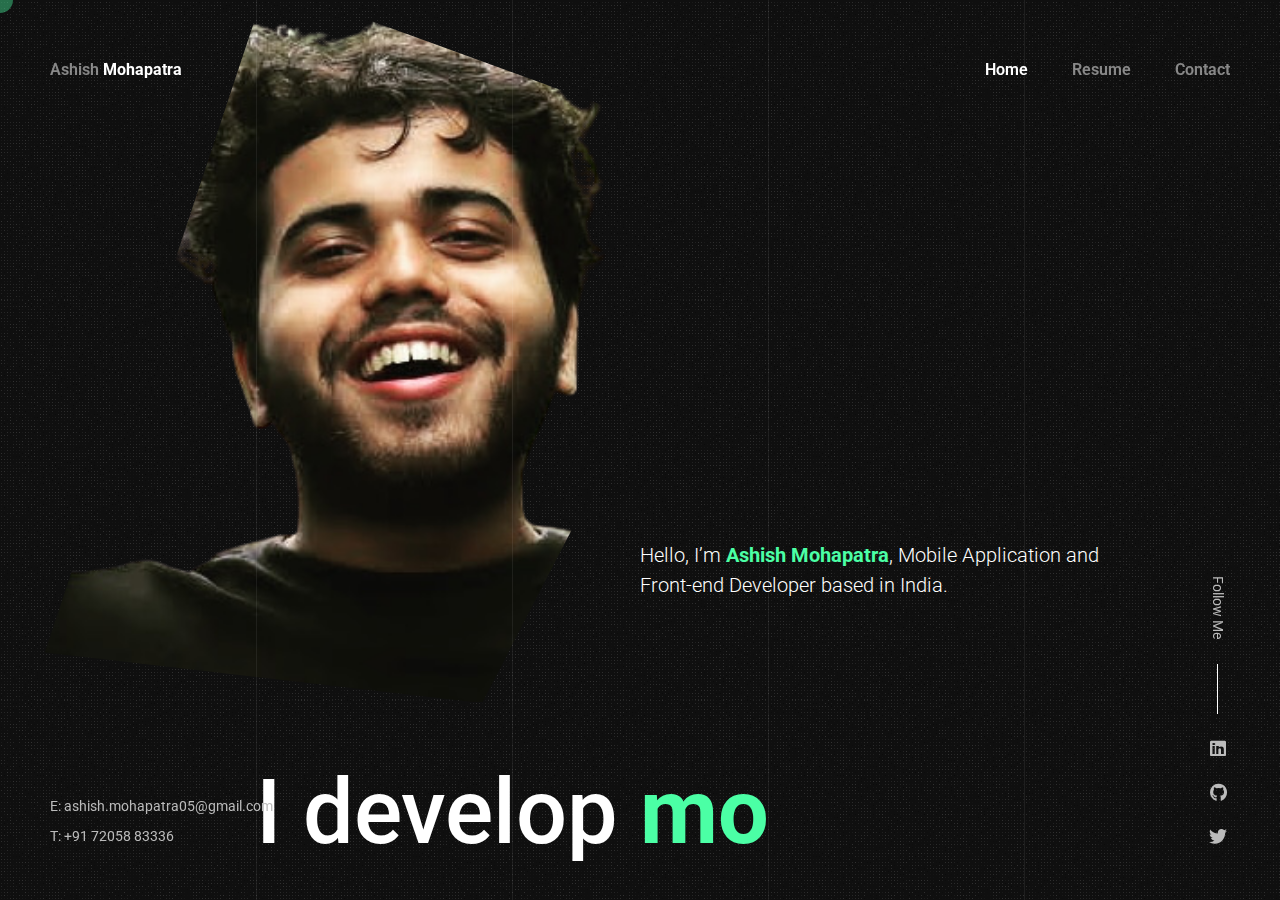
<file: index.html>
<!doctype html>
<html xmlns="http://www.w3.org/1999/xhtml" xmlns:fb="http://ogp.me/ns/fb#" lang="en-US">

<head>

  <!-- Meta -->
  <meta charset="UTF-8">
  <meta name="viewport" content="width=device-width, initial-scale=1, maximum-scale=1" />
  <meta name="description"
    content="Perfection-obsessed Software Developer, currently living in Bhubaneswar, India. My interests range from technology to design. I am also interested in music, entrepreneurship, and travel. Loves open-sourcing cool projects on Github and helping the flutter community regularly on StackOverflow and Youtube. Currently Flutter, Dart, and React enthusiast." />
  <meta name="keywords"
    content="ashish, mobile developer, dailymoo, daily moo, milky moo, milkymoo, milk delivery, dairy" />
  <meta name="author" content="ashish" />
  <meta property="og:image" content="https://ashish.work/images/pic.png" />
  <meta property="og:title" content="Ashish Mohapatra | Developer" />
  <meta property="og:description"
    content="Perfection-obsessed Software Developer, currently living in Bhubaneswar, India. My interests range from technology to design. I am also interested in music, entrepreneurship, and travel. Loves open-sourcing cool projects on Github and helping the flutter community regularly on StackOverflow and Youtube. Currently Flutter, Dart, and React enthusiast." />

  <!-- Title -->
  <title>Ashish Mohapatra</title>

  <!-- Fonts -->
  <link
    href="https://fonts.googleapis.com/css?family=Roboto:100,100i,300,300i,400,400i,500,500i,700,700i,900,900i&display=swap&subset=cyrillic"
    rel="stylesheet" />

  <!-- Styles -->
  <link rel="stylesheet" href="css/basic.css" />
  <link rel="stylesheet" href="css/layout.css" />
  <link rel="stylesheet" href="css/magnific-popup.css" />
  <link rel="stylesheet" href="css/animate.css" />
  <link rel="stylesheet" href="css/jarallax.css" />
  <link rel="stylesheet" href="css/swiper.css" />
  <link rel="stylesheet" href="css/fontawesome.css" />
  <link rel="stylesheet" href="css/brands.css" />
  <link rel="stylesheet" href="css/solid.css" />

  <!-- Theme Colors
	<link rel="stylesheet" href="css/theme-colors/blue.css" />
	<link rel="stylesheet" href="css/theme-colors/green.css" />
	<link rel="stylesheet" href="css/theme-colors/orange.css" />
	<link rel="stylesheet" href="css/theme-colors/brown.css" />
	<link rel="stylesheet" href="css/theme-colors/purple.css" />
	<link rel="stylesheet" href="css/theme-colors/red.css" />
	<link rel="stylesheet" href="css/theme-colors/beige.css" />
	<link rel="stylesheet" href="css/theme-colors/green_light.css" />
	<link rel="stylesheet" href="css/theme-colors/yellow.css" />
	<link rel="stylesheet" href="css/theme-colors/yellow_light.css" />
	-->

  <!--[if lt IE 9]>
      <script src="http://css3-mediaqueries-js.googlecode.com/svn/trunk/css3-mediaqueries.js"></script>
      <script src="http://html5shim.googlecode.com/svn/trunk/html5.js"></script>
    <![endif]-->

  <link rel="shortcut icon" href="images/favicons/favicon.ico" />
</head>

<body class="home">
  <!-- Preloader -->
  <div class="preloader">
    <div class="centrize full-width">
      <div class="vertical-center">
        <div class="spinner">
          <div class="double-bounce1"></div>
          <div class="double-bounce2"></div>
        </div>
      </div>
    </div>
  </div>

  <!-- Container -->
  <div class="container">
    <!-- Cursor -->
    <div class="cursor-follower"></div>

    <!-- Header -->
    <header class="header">
      <div class="head-top">
        <!-- menu button -->
        <a href="#" class="menu-btn"><span></span></a>

        <!-- logo -->
        <div class="logo hover-masks-logo">
          <a href="files/resume.pdf" target="_blank">
            <span class="mask-lnk">Ashish <strong>Mohapatra</strong></span>
            <span class="mask-lnk mask-lnk-hover">Download <strong>CV</strong></span>
          </a>
        </div>

        <!-- top menu -->
        <div class="top-menu hover-masks">
          <div class="top-menu-nav">
            <div class="menu-topmenu-container">
              <ul class="menu">
                <li class="menu-item current-menu-item">
                  <a href="index.html">Home</a>
                </li>
                <li class="menu-item">
                  <a href="files/resume.pdf" target="_blank">Resume</a>
                </li>
                <!-- <li class="menu-item">
                    <a href="works.html">Works</a>
                  </li> -->
                <li class="menu-item">
                  <a href="contacts.html">Contact</a>
                </li>
              </ul>
            </div>
          </div>
        </div>
      </div>
    </header>

    <!-- Wrapper -->
    <div class="wrapper">
      <!-- Section Started -->
      <div class="section started personal" id="section-started">
        <!-- background -->
        <div class="video-bg">
          <div class="video-bg-mask"></div>
          <div class="video-bg-texture" id="grained_container"></div>
        </div>

        <!-- started content -->
        <div class="centrize full-width">
          <div class="vertical-center">
            <div class="started-content">
              <div class="logo" style="background-image: url(images/pic.png)"></div>
              <h1 class="h-title">
                Hello, I’m <strong>Ashish Mohapatra</strong>, Mobile Application and
                <br />
                Front-end Developer based in India.
              </h1>
              <div class="h-subtitle typing-subtitle">
                <p>I develop <strong>mobile apps</strong></p>
                <p>I code cool <strong>websites</strong></p>

                <p>I love <strong>flutter</strong></p>
              </div>
              <span class="typed-subtitle"></span>
            </div>
          </div>
        </div>
      </div>
    </div>

    <!-- Footer -->
    <footer class="footer">
      <div class="copy">
        <p>E: ashish.mohapatra05@gmail.com</p>
        <p>T: +91 72058 83336</p>
      </div>
      <div class="soc-box">
        <div class="follow-label">Follow Me</div>
        <div class="soc">
          <a target="_blank" href="https://www.linkedin.com/in/ashish-mohapatra-82685961/">
            <span class="icon fab fa-linkedin"></span>
          </a>
          <a target="_blank" href="https://github.com/amgugu111">
            <span class="icon fab fa-github"></span>
          </a>
          <a target="_blank" href="https://twitter.com/amgugu111">
            <span class="icon fab fa-twitter"></span>
          </a>
        </div>
      </div>
      <div class="clear"></div>
    </footer>

    <!-- Lines -->
    <div class="lines">
      <div class="line-col"></div>
      <div class="line-col"></div>
      <div class="line-col"></div>
      <div class="line-col"></div>
      <div class="line-col"></div>
    </div>
  </div>

  <!-- Scripts -->
  <script src="js/jquery.min.js"></script>
  <script src="js/jquery.validate.js"></script>
  <script src="js/magnific-popup.js"></script>
  <script src="js/simpleParallax.js"></script>
  <script src="js/typed.js"></script>
  <script src="js/jarallax.js"></script>
  <script src="js/jarallax-video.js"></script>
  <script src="js/jarallax-element.js"></script>
  <script src="js/imagesloaded.pkgd.js"></script>
  <script src="js/isotope.pkgd.js"></script>
  <script src="js/swiper.js"></script>
  <script src="js/grained.js"></script>
  <script src="js/scripts.js"></script>
</body>

</html>
</file>
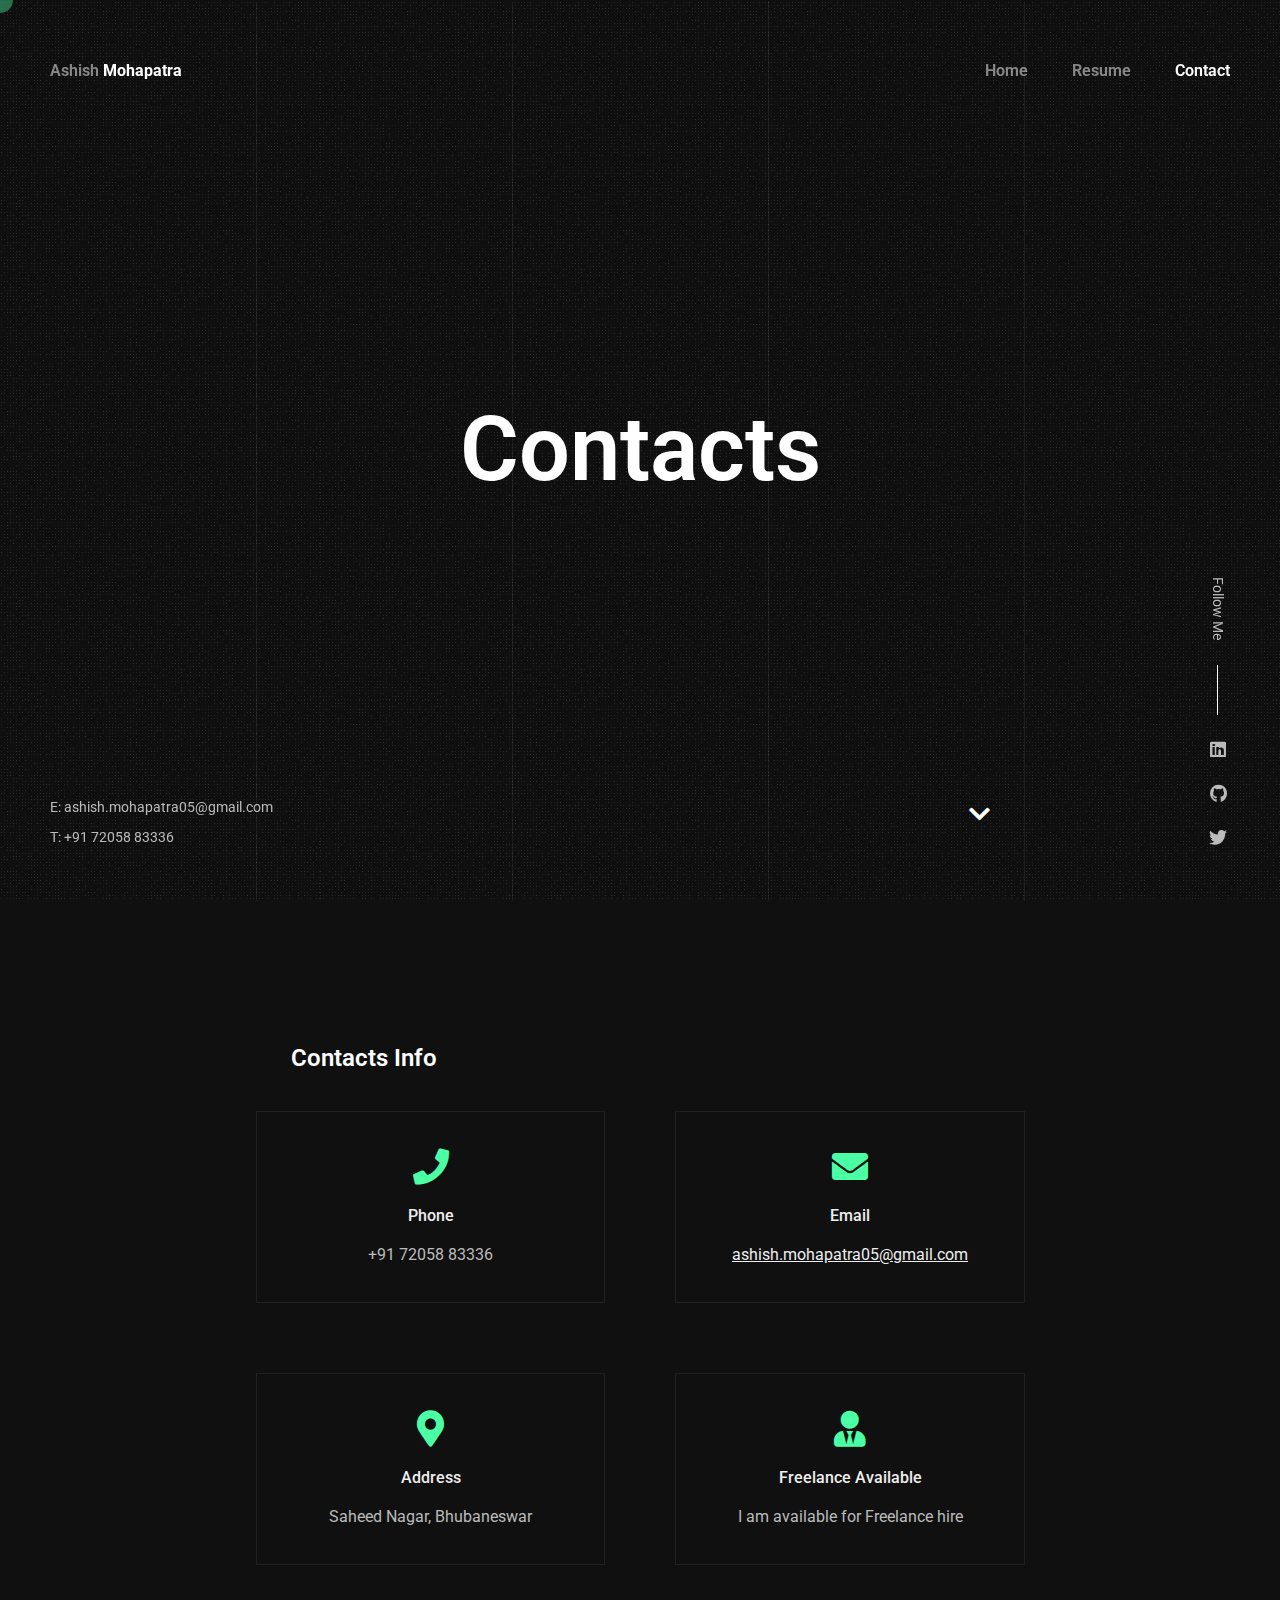
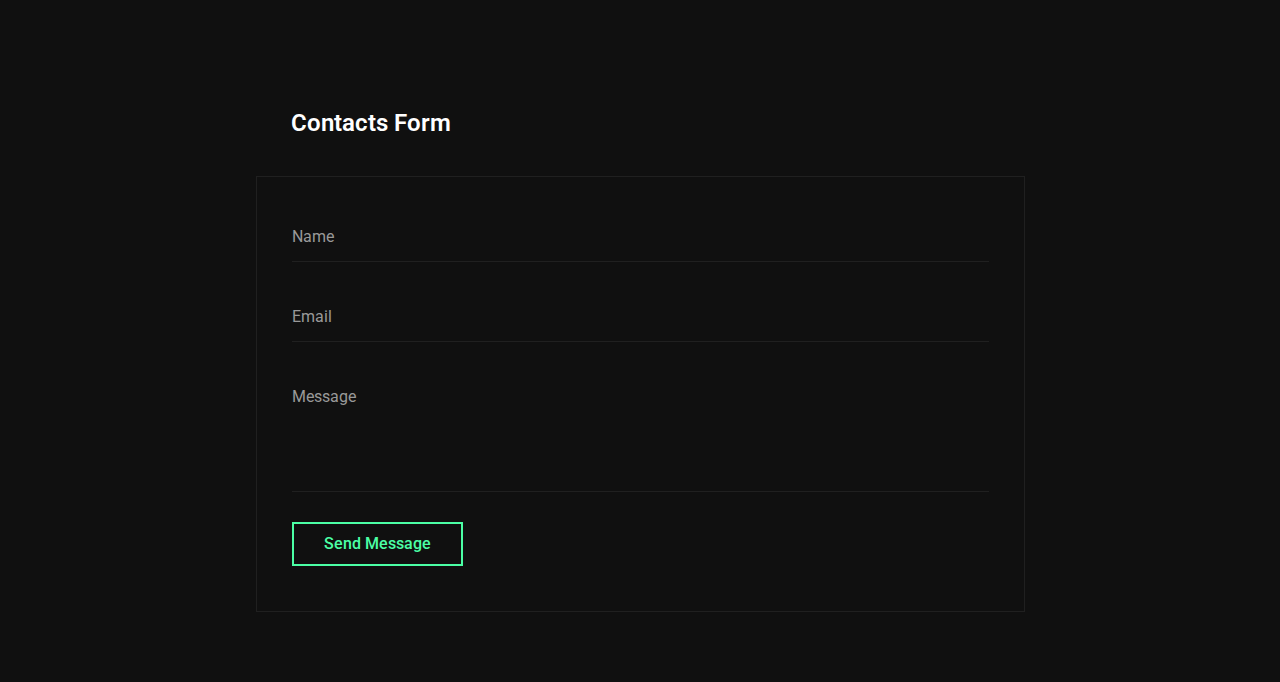
<file: contacts.html>
<!doctype html>
<html xmlns="http://www.w3.org/1999/xhtml" xmlns:fb="http://ogp.me/ns/fb#" lang="en-US">

<head>

	<!-- Meta -->
	<meta charset="UTF-8">
	<meta name="viewport" content="width=device-width, initial-scale=1, maximum-scale=1" />
	<meta name="description"
		content="Perfection-obsessed Software Developer, currently living in Bhubaneswar, India. My interests range from technology to design. I am also interested in music, entrepreneurship, and travel. Loves open-sourcing cool projects on Github and helping the flutter community regularly on StackOverflow and Youtube. Currently Flutter, Dart, and React enthusiast." />
	<meta name="keywords"
		content="ashish, mobile developer, dailymoo, daily moo, milky moo, milkymoo, milk delivery, dairy" />
	<meta name="author" content="ashish" />
	<meta property="og:image" content="https://ashish.work/images/pic.png" />
	<meta property="og:title" content="Ashish Mohapatra | Contact" />
	<meta property="og:description"
		content="Perfection-obsessed Software Developer, currently living in Bhubaneswar, India. My interests range from technology to design. I am also interested in music, entrepreneurship, and travel. Loves open-sourcing cool projects on Github and helping the flutter community regularly on StackOverflow and Youtube. Currently Flutter, Dart, and React enthusiast." />

	<!-- Title -->
	<title>Ashish Mohapatra</title>

	<!-- Fonts -->
	<link
		href="https://fonts.googleapis.com/css?family=Roboto:100,100i,300,300i,400,400i,500,500i,700,700i,900,900i&display=swap&subset=cyrillic"
		rel="stylesheet">

	<!-- Styles -->
	<link rel="stylesheet" href="css/basic.css" />
	<link rel="stylesheet" href="css/layout.css" />
	<link rel="stylesheet" href="css/magnific-popup.css" />
	<link rel="stylesheet" href="css/animate.css" />
	<link rel="stylesheet" href="css/jarallax.css" />
	<link rel="stylesheet" href="css/swiper.css" />
	<link rel="stylesheet" href="css/fontawesome.css" />
	<link rel="stylesheet" href="css/brands.css" />
	<link rel="stylesheet" href="css/solid.css" />

	<!-- Theme Colors
	<link rel="stylesheet" href="css/theme-colors/blue.css" />
	<link rel="stylesheet" href="css/theme-colors/green.css" />
	<link rel="stylesheet" href="css/theme-colors/orange.css" />
	<link rel="stylesheet" href="css/theme-colors/brown.css" />
	<link rel="stylesheet" href="css/theme-colors/purple.css" />
	<link rel="stylesheet" href="css/theme-colors/red.css" />
	<link rel="stylesheet" href="css/theme-colors/beige.css" />
	<link rel="stylesheet" href="css/theme-colors/green_light.css" />
	<link rel="stylesheet" href="css/theme-colors/yellow.css" />
	<link rel="stylesheet" href="css/theme-colors/yellow_light.css" />
	-->

	<!--[if lt IE 9]>
	<script src="http://css3-mediaqueries-js.googlecode.com/svn/trunk/css3-mediaqueries.js"></script>
	<script src="http://html5shim.googlecode.com/svn/trunk/html5.js"></script>
	<![endif]-->

	<link rel="shortcut icon" href="images/favicons/favicon.ico">

</head>

<body>

	<!-- Preloader -->
	<div class="preloader">
		<div class="centrize full-width">
			<div class="vertical-center">
				<div class="spinner">
					<div class="double-bounce1"></div>
					<div class="double-bounce2"></div>
				</div>
			</div>
		</div>
	</div>

	<!-- Container -->
	<div class="container">

		<!-- Cursor -->
		<div class="cursor-follower"></div>

		<!-- Header -->
		<header class="header">
			<div class="head-top">

				<!-- menu button -->
				<a href="#" class="menu-btn"><span></span></a>

				<!-- logo -->
				<div class="logo hover-masks-logo">
					<a href="files/resume.pdf" target="_blank">
						<span class="mask-lnk">Ashish <strong>Mohapatra</strong></span>
						<span class="mask-lnk mask-lnk-hover">Download <strong>CV</strong></span>
					</a>
				</div>

				<!-- top menu -->
				<div class="top-menu hover-masks">
					<div class="top-menu-nav">
						<div class="menu-topmenu-container">
							<ul class="menu">
								<li class="menu-item ">
									<a href="index.html">Home</a>
								</li>
								<li class="menu-item">
									<a href="files/resume.pdf" target="_blank">Resume</a>
								</li>
								<!-- <li class="menu-item">
									<a href="works.html">Works</a>
								</li> -->
								<li class="menu-item current-menu-item">
									<a href="contacts.html">Contact</a>
								</li>
							</ul>
						</div>
					</div>
				</div>

			</div>
		</header>

		<!-- Wrapper -->
		<div class="wrapper">

			<!-- Section Started -->
			<div class="section started section-title" id="section-started">

				<!-- background -->
				<div class="video-bg">
					<div class="video-bg-mask"></div>
					<div class="video-bg-texture" id="grained_container"></div>
				</div>

				<!-- started content -->
				<div class="centrize full-width">
					<div class="vertical-center">
						<div class="started-content">
							<h1 class="h-title">Contacts</h1>
							<div class="h-subtitles">
								<div class="h-subtitle typing-bread">
									<p class="breadcrumbs">
										<a href="index.html">Home</a> / Contacts
									</p>
								</div>
								<span class="typed-bread"></span>
							</div>
						</div>
					</div>
				</div>

				<!-- mosue button -->
				<a href="#" class="mouse_btn" style="display: none;"><span class="icon fas fa-chevron-down"></span></a>

			</div>

			<!-- Section Contacts Info -->
			<div class="section contacts" id="section-contacts-info">
				<div class="content">

					<!-- title -->
					<div class="title">
						<div class="title_inner">Contacts Info</div>
					</div>

					<!-- contacts items -->
					<div class="service-items">

						<div class="service-col">
							<div class="service-item content-box">
								<div class="icon"><span class="fas fa-phone"></span></div>
								<div class="name">Phone</div>
								<div class="text">+91 72058 83336</div>
							</div>
						</div>

						<div class="service-col">
							<div class="service-item content-box">
								<div class="icon"><span class="fas fa-envelope"></span></div>
								<div class="name">Email</div>
								<div class="text"><a
										href="mailto:ashish.mohapatra05@gmail.com">ashish.mohapatra05@gmail.com</a>
								</div>
							</div>
						</div>

						<div class="service-col">
							<div class="service-item content-box">
								<div class="icon"><span class="fas fa-map-marker-alt"></span></div>
								<div class="name">Address</div>
								<div class="text">Saheed Nagar, Bhubaneswar</div>
							</div>
						</div>

						<div class="service-col">
							<div class="service-item content-box">
								<div class="icon"><span class="fas fa-user-tie"></span></div>
								<div class="name">Freelance Available</div>
								<div class="text">I am available for Freelance hire</div>
							</div>
						</div>

					</div>

					<div class="clear"></div>
				</div>
			</div>

			<!-- Section Contacts Form -->
			<div class="section contacts" id="section-contacts">
				<div class="content">

					<!-- title -->
					<div class="title">
						<div class="title_inner">Contacts Form</div>
					</div>

					<!-- form -->
					<div class="contact_form content-box">
						<form id="cform" method="post">
							<div class="group-val">
								<input type="text" name="name" placeholder="Name" />
							</div>
							<div class="group-val">
								<input type="email" name="email" placeholder="Email" />
							</div>
							<div class="group-val ct-gr">
								<textarea name="message" placeholder="Message"></textarea>
							</div>
							<div class="group-bts">
								<button type="submit" class="btn hover-animated">
									<span class="circle"></span>
									<span class="lnk">Send Message</span>
								</button>
							</div>
						</form>
						<div class="alert-success">
							<p>Thanks, your message is sent successfully.</p>
						</div>
					</div>

				</div>
				<div class="clear"></div>
			</div>

		</div>

		<!-- Footer -->
		<footer class="footer">
			<div class="copy">
				<p>E: ashish.mohapatra05@gmail.com</p>
				<p>T: +91 72058 83336</p>
			</div>
			<div class="soc-box">
				<div class="follow-label">Follow Me</div>
				<div class="soc">
					<a target="_blank" href="https://www.linkedin.com/in/ashish-mohapatra-82685961/">
						<span class="icon fab fa-linkedin"></span>
					</a>
					<a target="_blank" href="https://github.com/amgugu111">
						<span class="icon fab fa-github"></span>
					</a>
					<a target="_blank" href="https://twitter.com/amgugu111">
						<span class="icon fab fa-twitter"></span>
					</a>
				</div>
			</div>
			<div class="clear"></div>
		</footer>

		<!-- Lines -->
		<div class="lines">
			<div class="line-col"></div>
			<div class="line-col"></div>
			<div class="line-col"></div>
			<div class="line-col"></div>
			<div class="line-col"></div>
		</div>

	</div>

	<!-- Scripts -->
	<script src="js/jquery.min.js"></script>
	<script src="js/jquery.validate.js"></script>
	<script src="js/magnific-popup.js"></script>
	<script src="js/simpleParallax.js"></script>
	<script src="js/typed.js"></script>
	<script src="js/jarallax.js"></script>
	<script src="js/jarallax-video.js"></script>
	<script src="js/jarallax-element.js"></script>
	<script src="js/imagesloaded.pkgd.js"></script>
	<script src="js/isotope.pkgd.js"></script>
	<script src="js/swiper.js"></script>
	<script src="js/grained.js"></script>
	<script src="js/scripts.js"></script>

</body>

</html>
</file>
<file: css/basic.css>
/**
*	Cvio - Resume/CV Template (HTML)
*	Version: 1.1
*	Author: beshleyua
*	Author URL: http://themeforest.net/user/beshleyua
*	Copyright © Cvio by beshleyua. All Rights Reserved.
**/

/* TABLE OF CONTENTS
	- Basic
	- Preloader
	- Container
	- Columns
	- Typography
	- Links
	- Buttons
	- Forms
	- Lists
	- Code
	- Tables
	- Alignment
	- Text Formating
	- Blockquote
	- Animations
*/

/* - Basic */
html {
	margin-right: 0 !important;
}

body {
	margin: 0;
	padding: 0;
	border: none;
	font-family: "Roboto";
	font-size: 16px;
	line-height: 1.5;
	color: #bbb;
	background: #101010;
	letter-spacing: 0;
	font-weight: 400;
	-webkit-font-smoothing: antialiased;
	-moz-osx-font-smoothing: grayscale;
	text-rendering: optimizeLegibility;
}

body.scroll_hidden {
	overflow: hidden;
	height: 100vh;
}

* {
	box-sizing: border-box;
	-webkit-box-sizing: border-box;
}

.clear {
	clear: both;
}

.cursor-follower {
	margin: -13px 0 0 -13px;
	position: absolute;
	background: #4bffa5;
	width: 26px;
	height: 26px;
	-webkit-transition: transform 1s cubic-bezier(0.02, 1.2, 0.8, 1), opacity 0.25s ease;
	transition: transform 1s cubic-bezier(0.02, 1.2, 0.8, 1), opacity 0.25s ease;
	opacity: 0.4;
	z-index: 1111;
	pointer-events: none;
	border-radius: 50%;
	-moz-border-radius: 50%;
	-webkit-border-radius: 50%;
	-khtml-border-radius: 50%;
}

.cursor-follower.hide {
	opacity: 0 !important;
}

@media (max-width: 1199px) {
	.cursor-follower {
		display: none;
	}
}
/* - Preloader */
.preloader {
	position: fixed;
	top: 0;
	left: 0;
	right: 0;
	bottom: 0;
	text-align: center;
	z-index: 11111;
}
.preloader .spinner {
	position: absolute;
	left: 50%;
	top: 0;
	width: 1px;
	height: 100%;
}
.preloader .spinner .double-bounce1, .preloader .spinner .double-bounce2 {
	position: absolute;
	top: 0;
	left: 0;
	width: 100%;
	height: 100%;
}
.preloader .spinner .double-bounce2 {
	background: rgba(255, 255, 255, 0.5);
	height: 0;
	-webkit-animation: loading 2.0s infinite ease-in-out;
	animation: loading 2.0s infinite ease-in-out;
}

/* - Container */
.container {
	position: relative;
	margin: 0;
	overflow: hidden;
}

.container:before {
	pointer-events: none;
	z-index: 12;
}

.lines {
	position: fixed;
	top: 0;
	left: 0;
	width: 100%;
	height: 100vh;
	font-size: 0;
	pointer-events: none;
	z-index: 1111;
}
.lines.no-lines .line-col:before {
	opacity: 0;
}

.lines .line-col {
	position: relative;
	display: inline-block;
	vertical-align: top;
	width: 20%;
	height: 100vh;
}

.lines .line-col:first-child:before {
	background: transparent;
}

.lines .line-col:first-child:after {
	left: auto;
	right: 0;
	width: 1000%;
}

.lines .line-col:first-child .line {
	display: none;
}

.lines .line-col:last-child:after {
	left: 0;
	right: auto;
	width: 1000%;
}

.lines .line-col:nth-child(1):before {
	-o-transition-delay: 2.9s;
	-webkit-transition-delay: 2.9s;
	transition-delay: 2.9s;
}

.lines .line-col:nth-child(1):after {
	top: 0;
	bottom: auto;
	-webkit-transition-delay: 0.9s;
	-o-transition-delay: 0.9s;
	transition-delay: 0.9s;
}

.lines .line-col:nth-child(2):before {
	-o-transition-delay: 2.7s;
	-webkit-transition-delay: 2.7s;
	transition-delay: 2.7s;
}

.lines .line-col:nth-child(2):after {
	top: auto;
	bottom: 0;
	-webkit-transition-delay: 0.7s;
	-o-transition-delay: 0.7s;
	transition-delay: 0.7s;
}

.lines .line-col:nth-child(3):before {
	-o-transition-delay: 2.2s;
	-webkit-transition-delay: 2.2s;
	transition-delay: 2.2s;
}

.lines .line-col:nth-child(3):after {
	top: 0;
	bottom: auto;
	-webkit-transition-delay: 0.2s;
	-o-transition-delay: 0.2s;
	transition-delay: 0.2s;
}

.lines .line-col:nth-child(4):before {
	-o-transition-delay: 2.5s;
	-webkit-transition-delay: 2.5s;
	transition-delay: 2.5s;
}

.lines .line-col:nth-child(4):after {
	top: auto;
	bottom: 0;
	-webkit-transition-delay: 0.5s;
	-o-transition-delay: 0.5s;
	transition-delay: 0.5s;
}

.lines .line-col:nth-child(5):before {
	-o-transition-delay: 3s;
	-webkit-transition-delay: 3s;
	transition-delay: 3s;
}

.lines .line-col:nth-child(5):after {
	top: 0;
	bottom: auto;
	-webkit-transition-delay: 1s;
	-o-transition-delay: 1s;
	transition-delay: 1s;
}

.lines .line-col:before {
	content: '';
	position: absolute;
	left: 0;
	top: 0;
	width: 1px;
	height: 0%;
	background: rgba(255, 255, 255, 0.07);
	transition: height 1s cubic-bezier(0.165, 0.85, 0.45, 1) 0s;
	-moz-transition: height 1s cubic-bezier(0.165, 0.85, 0.45, 1) 0s;
	-webkit-transition: height 1s cubic-bezier(0.165, 0.85, 0.45, 1) 0s;
	-o-transition: height 1s cubic-bezier(0.165, 0.85, 0.45, 1) 0s;
}

.lines .line-col:after {
	content: '';
	position: absolute;
	left: 0;
	top: 0;
	width: 100%;
	height: 100%;
	background: #1E1E1E;
	z-index: 12;
	transition: height 1s cubic-bezier(0.165, 0.85, 0.45, 1) 0s;
	-moz-transition: height 1s cubic-bezier(0.165, 0.85, 0.45, 1) 0s;
	-webkit-transition: height 1s cubic-bezier(0.165, 0.85, 0.45, 1) 0s;
	-o-transition: height 1s cubic-bezier(0.165, 0.85, 0.45, 1) 0s;
}

.lines.finish .line-col:before {
	height: 100%;
}

.lines.finish .line-col:after {
	height: 0%;
}

.lines.ready {
	z-index: 11;
}

.wrapper {
	position: relative;
}

.breadcrumbs {
	margin: 0;
}

.lines-off .lines .line-col:before {
	display: none;
}

.lines-on .lines .line-col:before {
	display: block;
}

@media (max-width: 1199px) {
	.lines .line-col {
		width: 33.333%;
	}

	.lines .line-col:nth-child(4),
	.lines .line-col:nth-child(5) {
		display: none;
	}
}
@media (max-width: 720px) {
	.lines .line-col {
		width: 50%;
	}

	.lines .line-col:nth-child(3),
	.lines .line-col:nth-child(4),
	.lines .line-col:nth-child(5) {
		display: none;
	}
}
/* - Columns */
.cols {
	position: relative;
}

.cols .col.col-sm {
	float: left;
	width: 25%;
}

@media (max-width: 720px) {
	.cols .col.col-sm {
		width: 100%;
	}
}
.cols .col.col-lg {
	float: left;
	width: 75%;
}

@media (max-width: 720px) {
	.cols .col.col-lg {
		width: 100%;
	}
}
.cols .col.col-md {
	float: left;
	width: 50%;
}

@media (max-width: 720px) {
	.cols .col.col-md {
		width: 100%;
	}
}
.cols:after {
	content: '';
	display: block;
	clear: both;
}

/* - Typography */
h1,
h2,
h3,
h4,
h5,
h6 {
	font-weight: 700;
	font-family: "Roboto";
	margin: 0;
	margin-top: 30px;
	margin-bottom: 30px;
	color: #141414;
}

h1 {
	font-size: 34px;
}

h2 {
	font-size: 30px;
}

h3 {
	font-size: 26px;
}

h4 {
	font-size: 22px;
}

h5 {
	font-size: 18px;
}

h6 {
	font-size: 14px;
}

p {
	font-size: 16px;
	padding: 0;
	margin: 30px 0;
}

strong {
	font-weight: 700;
}

@media screen and (max-width: 720px) {
	h1 {
		font-size: 24px;
	}

	h2 {
		font-size: 20px;
	}

	h3 {
		font-size: 18px;
	}

	h4 {
		font-size: 16px;
	}

	h5 {
		font-size: 14px;
	}

	h6 {
		font-size: 13px;
	}

	p {
		margin: 20px 0;
	}
}
/* - Links */
a {
	color: #eee;
	text-decoration: underline;
	outline: none;
}

a:hover {
	text-decoration: none;
	color: #4bffa5;
}

/* Animate Button Hover */
.ink {
	display: block;
	position: absolute;
	background: #4bffa5;
	transform: scale(0);
	-webkit-transform: scale(0);
	-moz-transform: scale(0);
	-o-transform: scale(0);
	transition: transform 2s cubic-bezier(0.165, 0.85, 0.45, 1) 0s;
	-moz-transition: transform 2s cubic-bezier(0.165, 0.85, 0.45, 1) 0s;
	-webkit-transition: transform 2s cubic-bezier(0.165, 0.85, 0.45, 1) 0s;
	-o-transition: transform 2s cubic-bezier(0.165, 0.85, 0.45, 1) 0s;
	border-radius: 100%;
	-moz-border-radius: 100%;
	-webkit-border-radius: 100%;
	-khtml-border-radius: 100%;
}

.ink.ink-animate {
	transform: scale(3);
	-webkit-transform: scale(3);
	-moz-transform: scale(3);
	-o-transform: scale(3);
}

.hover-animated .circle {
	position: absolute;
	width: 100%;
	height: 100%;
	display: block;
}

/* - Buttons */
.bts-center {
	text-align: center;
}

.bts-list {
	font-size: 0px;
}

.bts-list .btn {
	margin-right: 20px;
	margin-top: 20px;
}

.bts-list .btn:last-child {
	margin-right: 0px;
}

a.btn,
.btn, .single-post-text input[type="submit"] {
	margin-bottom: 10px;
	position: relative;
	overflow: hidden;
	display: inline-block;
	vertical-align: middle;
	height: 44px;
	line-height: 40px;
	text-align: center;
	font-size: 16px;
	color: #4bffa5;
	font-weight: 500;
	text-decoration: none;
	background: none;
	border: 2px solid #4bffa5;
	cursor: pointer;
	transition: 1s all cubic-bezier(0.165, 0.85, 0.45, 1) 0s;
	-moz-transition: 1s all cubic-bezier(0.165, 0.85, 0.45, 1) 0s;
	-webkit-transition: 1s all cubic-bezier(0.165, 0.85, 0.45, 1) 0s;
	-o-transition: 1s all cubic-bezier(0.165, 0.85, 0.45, 1) 0s;
}

a.btn .lnk,
.btn .lnk {
	padding: 0 30px;
	position: relative;
	display: block;
	z-index: 2;
	pointer-events: none;
}

a.btn:hover,
.btn:hover {
	color: #101010;
}

@media screen and (max-width: 720px) {
	a.btn, .btn, .single-post-text input[type="submit"] {
		font-size: 14px;
	}
}
/* - Forms */
form.post-password-form {
	max-width: 400px;
	margin: 0 auto;
	text-align: center;
}

input,
textarea,
button {
	display: block;
	font-family: "Roboto";
	font-size: 16px;
	height: 50px;
	width: 100%;
	color: #eee;
	margin-bottom: 30px;
	padding: 0;
	background: none !important;
	border: none;
	border-bottom: 1px solid rgba(255, 255, 255, 0.07);
	resize: none;
	outline: 0;
	border-radius: 0%;
	-moz-border-radius: 0%;
	-webkit-border-radius: 0%;
	-khtml-border-radius: 0%;
	transition: all 0.3s ease 0s;
	-moz-transition: all 0.3s ease 0s;
	-webkit-transition: all 0.3s ease 0s;
	-o-transition: all 0.3s ease 0s;
}

input:focus,
textarea:focus,
button:focus {
	color: #eee;
	border-bottom: 1px solid #eee;
}

textarea {
	height: 120px;
	padding: 0;
	padding-top: 15px;
}

button {
	width: auto;
	display: inline-block;
	vertical-align: top;
	text-align: left;
	border-bottom: 1px solid #eee;
	cursor: pointer;
	color: #eee;
}

button:hover {
	border-bottom: 1px solid #4bffa5;
}

label,
legend {
	display: block;
	padding-bottom: 10px;
	font-family: "Roboto";
	font-size: 13px;
}

fieldset {
	border-width: 0;
	padding: 0;
}

input[type="checkbox"],
input[type="radio"] {
	display: inline;
}

::-webkit-input-placeholder {
	color: #999999;
}

:-moz-placeholder {
	color: #999999;
}

::-moz-placeholder {
	color: #999999;
}

:-ms-input-placeholder {
	color: #999999;
}

input:focus::-webkit-input-placeholder,
textarea:focus::-webkit-input-placeholder {
	color: #eee;
}

input:focus:-moz-placeholder,
textarea:focus:-moz-placeholder {
	color: #eee;
}

input:focus::-moz-placeholder,
textarea:focus::-moz-placeholder {
	color: #eee;
}

input:focus:-ms-input-placeholder,
textarea:focus:-ms-input-placeholder {
	color: #eee;
}

input.error,
textarea.error,
input.wpcf7-not-valid,
textarea.wpcf7-not-valid {
	border-bottom: 1px solid red !important;
}

label.error,
.wpcf7-not-valid-tip {
	display: none !important;
}

input.error::-moz-placeholder,
textarea.error::-moz-placeholder,
input.wpcf7-not-valid::-moz-placeholder,
textarea.wpcf7-not-valid::-moz-placeholder {
	color: red;
}

input.error:-moz-placeholder,
textarea.error:-moz-placeholder,
input.wpcf7-not-valid:-moz-placeholder,
textarea.wpcf7-not-valid:-moz-placeholder {
	color: red;
}

input.error:-ms-input-placeholder,
textarea.error:-ms-input-placeholder,
input.wpcf7-not-valid:-ms-input-placeholder,
textarea.wpcf7-not-valid:-ms-input-placeholder {
	color: red;
}

input.error::-webkit-input-placeholder,
textarea.error::-webkit-input-placeholder,
input.wpcf7-not-valid::-webkit-input-placeholder,
textarea.wpcf7-not-valid::-webkit-input-placeholder {
	color: red;
}

div.wpcf7-response-output {
	margin: 0;
}

input[type="checkbox"],
input[type="radio"] {
	display: inline;
}

input[type="checkbox"], input[type="radio"] {
	width: auto;
	height: auto;
	margin-bottom: 10px;
	margin-right: 0;
	margin-left: 0;
}

input[type="checkbox"] {
	-webkit-appearance: checkbox;
}

input[type="radio"] {
	-webkit-appearance: radio;
}

input[type="text"],
input[type="email"],
input[type="tel"],
input[type="password"],
input[type="submit"],
textarea,
button {
	-webkit-appearance: none;
	-moz-appearance: none;
	appearance: none;
}

input[type="file"] {
	margin-bottom: 10px;
	border: none;
	height: auto;
}

select {
	margin-bottom: 10px;
	width: 100%;
	height: 30px;
}

span.wpcf7-list-item {
	display: inline-block;
	margin: 0 1em 0 0;
}

/* - Lists */
ul {
	list-style: disc;
	margin-top: 30px;
	margin-bottom: 30px;
	padding-left: 0px;
	list-style-position: inside;
}

ol {
	list-style: decimal;
	margin-top: 30px;
	margin-bottom: 30px;
	padding-left: 0px;
	list-style-position: inside;
}

ul ul, ol ol, ul ol, ol ul {
	margin-top: 15px;
	margin-bottom: 15px;
	margin-left: 15px;
}

/* - Code */
code {
	font-family: "Roboto";
	padding: 0 4px;
	font-style: italic;
	color: #999;
	text-decoration: none;
	display: inline-block;
	vertical-align: middle;
	overflow: auto;
	max-width: 100%;
	white-space: nowrap;
}

pre {
	background: #f6f6f6;
	font-family: "Roboto";
	margin: 30px 0;
	padding: 30px;
	max-width: 100%;
	overflow: auto;
	white-space: pre;
}

mark, ins {
	background: #eee;
	text-decoration: none;
}

/* - Tables */
table {
	width: 100%;
	margin: 30px 0;
	padding: 0;
	border-collapse: collapse;
	background: #fcfcfc;
}

table caption {
	padding: 6px 0;
	background: #f6f6f6;
	font-size: 12px;
}

th {
	color: #999;
	padding: 10px 20px;
	font-size: 12px;
	font-weight: 700;
	text-align: left;
	border: 4px solid #FFF;
	text-transform: uppercase;
}

th a {
	color: #999;
}

td {
	border: 4px solid #FFF;
	padding: 10px 20px;
	color: #363636;
	font-size: 13px;
	background: #f6f6f6;
}

td.pad {
	background: none;
}

dt {
	margin-bottom: 5px;
	font-size: 15px;
	font-weight: 700;
}

dd {
	margin-top: 0;
	margin-bottom: 30px;
	margin-left: 30px;
}

/* - Alignment */
.align-center {
	text-align: center !important;
}

.align-right {
	text-align: right !important;
}

.align-left {
	text-align: left !important;
}

.pull-right {
	float: right !important;
}

.pull-left {
	float: left !important;
}

.pull-none {
	float: none !important;
}

.alignright {
	margin-left: 20px !important;
	float: right !important;
	max-width: 50% !important;
}

.alignleft {
	margin-right: 20px !important;
	float: left !important;
	max-width: 50% !important;
}

.aligncenter {
	margin-left: auto !important;
	margin-right: auto !important;
	display: block !important;
}

.full-width {
	max-width: 100% !important;
	width: 100% !important;
}

.full-max-width {
	max-width: 100% !important;
	width: auto !important;
}

.centrize {
	display: table !important;
	table-layout: fixed !important;
	height: 100% !important;
	position: relative !important;
	top: 0;
	left: 0;
	z-index: 2;
}

.vertical-center {
	display: table-cell !important;
	vertical-align: middle !important;
}

/* - Text Formating */
.text-uppercase {
	text-transform: uppercase !important;
}

.text-lowercase {
	text-transform: lowercase !important;
}

.text-capitalize {
	text-transform: capitalize !important;
}

.text-regular {
	font-weight: 400 !important;
}

.text-bold {
	font-weight: 700 !important;
}

.text-italic {
	font-style: italic !important;
}

/* - Blockquote */
blockquote {
	font-family: "Roboto";
}

/* - Animations */
/* preloader */
@-webkit-keyframes loading {
	0% {
		height: 0;
		top: 0;
		bottom: auto;
	}
	50% {
		height: 100%;
		top: 0;
		bottom: auto;
	}
	51% {
		height: 100%;
		top: 0;
		bottom: auto;
	}
	52% {
		height: 100%;
		top: auto;
		bottom: 0;
	}
	100% {
		height: 0;
		top: auto;
		bottom: 0;
	}
}
@keyframes loading {
	0% {
		height: 0;
		top: 0;
		bottom: auto;
	}
	50% {
		height: 100%;
		top: 0;
		bottom: auto;
	}
	51% {
		height: 100%;
		top: 0;
		bottom: auto;
	}
	52% {
		height: 100%;
		top: auto;
		bottom: 0;
	}
	100% {
		height: 0;
		top: auto;
		bottom: 0;
	}
}
/* Mouse Button Animations */
@keyframes mouse-anim {
	0% {
		top: 0px;
	}
	50% {
		top: 10px;
	}
	100% {
		top: 0px;
	}
}
</file>
<file: css/layout.css>
/**
*	Cvio - Resume/CV Template (HTML)
*	Version: 1.1
*	Author: beshleyua
*	Author URL: http://themeforest.net/user/beshleyua
*	Copyright © Cvio by beshleyua. All Rights Reserved.
**/

/* TABLE OF CONTENTS
	- Header
	- Section
	- Started
	- About
	- Resume
	- Skills
	- Service
	- Portfolio
	- Box Items
	- Contacts
	- Blog
	- Footer
	- Popups
*/

/* - Header */
.header {
	padding: 50px;
	position: fixed;
	left: 0;
	top: 0;
	width: 100%;
	z-index: 100;
	transition: all 0.7s cubic-bezier(0.165, 0.85, 0.45, 1);
	-moz-transition: all 0.7s cubic-bezier(0.165, 0.85, 0.45, 1);
	-webkit-transition: all 0.7s cubic-bezier(0.165, 0.85, 0.45, 1);
	-o-transition: all 0.7s cubic-bezier(0.165, 0.85, 0.45, 1);
}

.header.fixed {
	padding-top: 30px;
	padding-bottom: 30px;
	top: 0;
	background: #101010;
}

.header:after {
	content: '';
	position: relative;
	display: block;
	clear: both;
}

.header .head-top {
	position: relative;
}

.header .menu-btn {
	position: relative;
	margin: 0 auto;
	width: 30px;
	height: 20px;
}

.header .menu-btn:before, .header .menu-btn:after {
	content: '';
	position: absolute;
	top: 0;
	left: 0;
	width: 100%;
	height: 2px;
	background: #FFF;
	transition: all 0.3s ease 0s;
	-moz-transition: all 0.3s ease 0s;
	-webkit-transition: all 0.3s ease 0s;
	-o-transition: all 0.3s ease 0s;
}

.header .menu-btn:after {
	top: auto;
	bottom: 0;
}

.header .menu-btn span {
	position: absolute;
	top: 50%;
	left: 0;
	width: 100%;
	height: 2px;
	background: #FFF;
	margin-top: -1px;
	transition: all 0.3s ease 0s;
	-moz-transition: all 0.3s ease 0s;
	-webkit-transition: all 0.3s ease 0s;
	-o-transition: all 0.3s ease 0s;
}

.header .logo {
	position: absolute;
	overflow: hidden;
	top: 50%;
	width: 150px;
	font-size: 16px;
	line-height: 2.5;
	font-weight: 600;
	color: rgba(255, 255, 255, 0.5);
	white-space: nowrap;
	transform: translateY(-50%);
	-webkit-transform: translateY(-50%);
	-moz-transform: translateY(-50%);
	-o-transform: translateY(-50%);
}

.header .logo img {
	max-width: 100%;
	width: auto;
	height: auto;
	display: block;
}

.header .logo a {
	color: rgba(255, 255, 255, 0.5);
	text-decoration: none;
	display: block;
}

.header .logo strong {
	color: #FFF;
}

.header .top-menu {
	text-align: right;
}

.header .top-menu .menu-top-menu-container {
	display: inline-block;
}

.header .top-menu ul {
	margin: 0;
	padding: 0;
	list-style: none;
}

.header .top-menu ul li {
	margin-left: 40px;
	display: inline-block;
	vertical-align: top;
	position: relative;
}

.header .top-menu ul li a {
	position: relative;
	overflow: hidden;
	display: block;
	font-size: 1em;
	line-height: 2.5;
	color: #FFF;
	font-weight: 600;
	opacity: 0.5;
	text-decoration: none;
	transition: color 0.7s cubic-bezier(0.165, 0.85, 0.45, 1);
	-moz-transition: color 0.7s cubic-bezier(0.165, 0.85, 0.45, 1);
	-webkit-transition: color 0.7s cubic-bezier(0.165, 0.85, 0.45, 1);
	-o-transition: color 0.7s cubic-bezier(0.165, 0.85, 0.45, 1);
}

.header .top-menu ul li:hover > .sub-menu, .header .top-menu ul li:hover > .children {
	opacity: 1;
	pointer-events: auto;
}

.header .top-menu ul li:hover > a, .header .top-menu ul li.current-menu-item > a {
	opacity: 1;
}

.header .top-menu ul li.menu-item-has-children > a .mask-lnk:after {
	content: "\f078";
	margin-left: 5px;
	position: relative;
	top: 0;
	display: inline-block;
	font-family: 'Font Awesome 5 Free';
	font-weight: 900;
	font-size: 0.8em;
	-moz-osx-font-smoothing: grayscale;
	-webkit-font-smoothing: antialiased;
	display: inline-block;
	font-style: normal;
	font-variant: normal;
	text-rendering: auto;
	line-height: 1;
}

.header .top-menu-nav .sub-menu,
.header .top-menu-nav .children {
	position: absolute;
	left: 0;
	top: 40px;
	padding: 10px 0;
	width: 190px;
	text-align: left;
	background: #1E1E1E;
	z-index: 50;
	opacity: 0;
	pointer-events: none;
	transition: all 0.3s ease 0s;
	-moz-transition: all 0.3s ease 0s;
	-webkit-transition: all 0.3s ease 0s;
	-o-transition: all 0.3s ease 0s;
	box-shadow: 0 5px 50px rgba(0, 0, 0, 0.1);
	-moz-box-shadow: 0 5px 50px rgba(0, 0, 0, 0.1);
	-webkit-box-shadow: 0 5px 50px rgba(0, 0, 0, 0.1);
	-khtml-box-shadow: 0 5px 50px rgba(0, 0, 0, 0.1);
}

.header .top-menu ul li:last-child .sub-menu,
.header .top-menu-nav .children {
	right: 0;
	left: auto;
}

.header .top-menu-nav .sub-menu:before,
.header .top-menu-nav .children:before {
	content: '';
	position: absolute;
	left: 10px;
	top: -12px;
	border: 6px solid transparent;
	border-bottom: 6px solid #1E1E1E;
}

.header .top-menu ul li:last-child .sub-menu:before,
.header .top-menu-nav .children:before {
	right: 10px;
	left: auto;
}

.header .top-menu-nav .sub-menu li,
.header .top-menu-nav .children li {
	margin-left: 0;
	padding: 8px 20px;
	display: block;
	border-bottom: 1px solid rgba(255, 255, 255, 0.07);
	height: auto;
}

.header .top-menu-nav .sub-menu li:last-child,
.header .top-menu-nav .children li:last-child {
	border-bottom: none;
}

.header .top-menu-nav .sub-menu li a,
.header .top-menu-nav .children li a {
	margin-top: 0;
	display: block;
	font-size: 12px;
	color: #FFF;
	opacity: 0.5;
}

.header .top-menu-nav .sub-menu li .sub-menu,
.header .top-menu-nav .children li .children {
	left: 100%;
	top: -10px;
}

.header .top-menu-nav .sub-menu li .sub-menu:before,
.header .top-menu-nav .children li .children:before {
	content: '';
	position: absolute;
	left: -12px;
	top: 16px;
	border: 6px solid transparent;
	border-right: 6px solid #FFF;
	border-bottom: 6px solid transparent;
}


.background-enabled .header .top-menu ul li.current-menu-item > a {
	opacity: 1;
}


.hover-masks .mask-lnk,
.hover-masks-logo .mask-lnk {
	position: relative;
	top: 0;
	left: 0;
	width: 100%;
	display: block;
	transform: translateY(0);
	-webkit-transform: translateY(0);
	-moz-transform: translateY(0);
	-o-transform: translateY(0);
	-webkit-transition: opacity 0.7s cubic-bezier(0.165, 0.85, 0.45, 1), color 0.7s cubic-bezier(0.165, 0.85, 0.45, 1), transform 0.7s cubic-bezier(0.165, 0.85, 0.45, 1);
	transition: opacity 0.7s cubic-bezier(0.165, 0.85, 0.45, 1), color 0.7s cubic-bezier(0.165, 0.85, 0.45, 1), transform 0.7s cubic-bezier(0.165, 0.85, 0.45, 1);
}


.hover-masks .mask-lnk.mask-lnk-hover,
.hover-masks-logo .mask-lnk.mask-lnk-hover {
	position: absolute;
	opacity: 0;
	transform: translateY(32px);
	-webkit-transform: translateY(32px);
	-moz-transform: translateY(32px);
	-o-transform: translateY(32px);
}


.hover-masks a:hover .mask-lnk,
.hover-masks-logo a:hover .mask-lnk {
	opacity: 1;
	transform: translateY(-32px);
	-webkit-transform: translateY(-32px);
	-moz-transform: translateY(-32px);
	-o-transform: translateY(-32px);
}


.hover-masks a:hover .mask-lnk.mask-lnk-hover,
.hover-masks-logo a:hover .mask-lnk.mask-lnk-hover {
	transform: translateY(0);
	-webkit-transform: translateY(0);
	-moz-transform: translateY(0);
	-o-transform: translateY(0);
}


/* header active */
.header.active {
	padding-top: 4vw;
	top: 0;
	overflow: auto;
	height: 100%;
	background: #101010;
	-webkit-overflow-scrolling: touch;
}

.header.active .menu-btn:before {
	opacity: 0;
}

.header.active .menu-btn:after {
	bottom: 9px !important;
	transform: rotate(-45deg);
	-webkit-transform: rotate(-45deg);
	-moz-transform: rotate(-45deg);
	-o-transform: rotate(-45deg);
}

.header.active .menu-btn span {
	transform: rotate(45deg);
	-webkit-transform: rotate(45deg);
	-moz-transform: rotate(45deg);
	-o-transform: rotate(45deg);
}

.header.active .top-menu {
	height: auto;
	opacity: 1;
	visibility: visible;
}

.header.active .top-menu ul li .sub-menu,
.header.active .top-menu ul li .children {
	display: block;
}

.header.active .top-menu ul > li > ul li a {
	line-height: 20px;
}


/* header tablet */
@media (max-width: 1199px) {
	.header .logo {
		position: relative;
		top: 0;
		transform: translateY(0%);
		-webkit-transform: translateY(0%);
		-moz-transform: translateY(0%);
		-o-transform: translateY(0%);
	}


	.header .menu-btn {
		display: block;
		transform: translateY(50%);
		-webkit-transform: translateY(50%);
		-moz-transform: translateY(50%);
		-o-transform: translateY(50%);
	}


	.header .top-menu-nav {
		display: block;
	}


	.header .top-menu {
		position: relative;
		top: 0;
		left: 0;
		margin-top: 0;
		margin-left: 0;
		margin-right: 0;
		float: none;
		width: auto;
		height: 0px;
		text-align: center;
		opacity: 0;
		visibility: hidden;
		transition: opacity 0.35s cubic-bezier(0.165, 0.85, 0.45, 1);
		-moz-transition: opacity 0.35s cubic-bezier(0.165, 0.85, 0.45, 1);
		-webkit-transition: opacity 0.35s cubic-bezier(0.165, 0.85, 0.45, 1);
		-o-transition: opacity 0.35s cubic-bezier(0.165, 0.85, 0.45, 1);
	}


	.header.active .top-menu {
		margin-top: 20px;
	}


	.header .top-menu .menu-top-menu-container {
		display: block;
	}


	.header .top-menu ul li {
		margin-left: 0;
		display: block;
	}


	.header .top-menu-nav .sub-menu, .header .top-menu-nav .children {
		position: relative;
		left: 0;
		top: 0;
		margin: 20px 0;
		width: auto;
		text-align: center;
		pointer-events: none;
		display: block;
		opacity: 0;
		visibility: hidden;
	}


	.header.active .top-menu-nav .sub-menu, .header.active .top-menu-nav .children {
		opacity: 1;
		visibility: visible;
		pointer-events: auto;
	}


	.header .top-menu-nav .sub-menu:before, .header .top-menu-nav .children:before {
		margin-left: -6px;
		left: 50%;
	}


	.header .top-menu-nav .sub-menu li .sub-menu, .header .top-menu-nav .children li .children {
		left: 0;
		top: 0;
		margin: 0 -20px;
		background: #f4f4f4;
		box-shadow: none;
		-moz-box-shadow: none;
		-webkit-box-shadow: none;
		-khtml-box-shadow: none;
	}


	.header .top-menu-nav .sub-menu li .sub-menu:before, .header .top-menu-nav .children li .children:before {
		left: 50%;
		top: -12px;
		border: 6px solid transparent;
		border-right: 6px solid transparent;
		border-bottom: 6px solid #FFF;
	}


	.header .top-menu ul li:last-child .sub-menu:before, .header .top-menu-nav .children:before {
		right: 50%;
		left: auto;
		margin-left: 0;
		margin-right: -6px;
	}


	.header .menu-btn {
		display: block;
		float: right;
	}

}

/* header mobile */
@media (max-width: 720px) {
	.header {
		margin: 0;
		padding: 0 30px;
		top: 30px;
	}


	.header .logo {
		padding: 0;
		max-width: 240px;
	}


	.header.active .top-menu {
		padding-bottom: 30px;
	}


	.wp-block-media-text {
		display: block;
	}


	.wp-block-media-text .wp-block-media-text__content {
		padding: 0;
	}

}

/* - Section */
.section {
	position: relative;
	padding-left: 20%;
	padding-right: 20%;
	padding-top: 70px;
	padding-bottom: 70px;
	z-index: 12;
}

.section:first-child {
	padding-top: 150px;
}

.section .content {
	position: relative;
}

.section .content .portfolio-cols .title {
	margin-left: 0;
}

.section .content-box {
	margin-right: -1px;
	padding: 35px;
	font-size: 16px;
	background: #101010;
	border: 1px solid rgba(255, 255, 255, 0.07);
}

.section .content-box .single-post-text > *:first-child {
	margin-top: 0;
}

.section .title {
	position: relative;
	margin: 0 0 35px 35px;
}

.section .title .title_inner {
	display: inline-block;
	vertical-align: top;
	position: relative;
	font-size: 24px;
	color: #FFF;
	font-weight: 600;
	transition: all 0.3s ease 0s;
	-moz-transition: all 0.3s ease 0s;
	-webkit-transition: all 0.3s ease 0s;
	-o-transition: all 0.3s ease 0s;
}


/* section tablet */
@media (max-width: 1199px) {
	.section {
		padding-left: 50px;
		padding-right: 50px;
	}

}

/* section mobile */
@media (max-width: 720px) {
	.section {
		padding-top: 50px;
		padding-bottom: 50px;
		padding-left: 30px;
		padding-right: 30px;
	}


	.section .title {
		margin: 0 0 30px 0;
	}

}

/* - Started */
.section.started {
	margin: 0;
	padding: 0;
	position: relative;
	overflow: hidden;
	height: 100vh;
	z-index: 11;
}

.section.started.personal {
	z-index: 12;
}

.section.started .started-content .logo {
	position: relative;
	display: inline-block;
	top: -100px;
	left: -300px;
	width: 740px;
	height: 600px;
	background-repeat: no-repeat;
	background-position: center center;
	background-size: contain;
	-webkit-clip-path: polygon(31% 0, 100% 25%, 61% 100%, 0 93%);
	clip-path: polygon(31% 0, 100% 25%, 61% 100%, 0 93%);
}

.section.started .started-content .h-title {
	margin: 0;
	position: absolute;
	left: calc(20% + 35px);
	bottom: 50px;
	max-width: 560px;
	font-size: 20px;
	font-weight: 300;
	color: #FFF;
	word-break: break-word;
	-ms-word-wrap: break-word;
	word-wrap: break-word;
}

.section.started .started-content .h-title strong {
	color: #4bffa5;
}

.section.started .started-content .h-subtitles {
	font-size: 38px;
	height: 38px;
	opacity: 0;
}

.section.started .started-content .h-subtitles.ready {
	opacity: 1;
}

.section.started .started-content .h-subtitle,
.section.started .started-content .typed-subtitle,
.section.started .started-content .typed-bread {
	margin-top: -45px;
	position: absolute;
	top: 50%;
	left: 0;
	width: 100%;
	display: block;
	font-size: 90px;
	line-height: 90px;
	font-weight: 500;
	color: #FFF;
	text-align: center;
}

.section.started .started-content .h-subtitle strong,
.section.started .started-content .typed-subtitle strong {
	color: #4bffa5;
}

.section.started.layout-creative {
	margin: 0 auto;
	margin-bottom: 0;
	padding-top: 20%;
	padding-left: 20%;
	padding-right: 20%;
	padding-bottom: 70px;
	width: auto;
	height: auto !important;
}

.section.started.layout-creative .started-content {
	padding-left: 0;
	padding-right: 0;
	display: block;
	text-align: left;
}

.section.started.layout-creative .started-content .h-title {
	margin: 0 0 5px 33px;
	padding-right: 0;
	position: relative;
	left: 0;
	top: 0;
	bottom: auto;
	max-width: 800px;
	font-size: 44px;
	font-family: "Roboto";
	font-weight: 500;
	text-transform: none;
	letter-spacing: 0em;
}

.section.started.layout-creative .started-content .h-subtitle,
.section.started.layout-creative .started-content .typed-subtitle,
.section.started.layout-creative .started-content .typed-bread,
.section.started.layout-creative .started-content .typed-cursor {
	margin-top: 0;
	margin-left: 35px;
	position: relative;
	font-size: 18px;
	line-height: 40px;
	text-align: left;
	color: #999;
}

.section.started.layout-creative .started-content .h-subtitle,
.section.started.layout-creative .started-content .typed-subtitle {
	top: 0;
}

.section.started.layout-creative .started-content .h-subtitle p {
	font-size: 18px;
	line-height: 40px;
}

.section.started.personal {
	text-align: center;
}

.section.started.personal .started-content .h-title {
	margin-left: -85px;
	margin-top: 85px;
	position: absolute;
	left: 50%;
	top: 50%;
	bottom: auto;
	width: 560px;
	text-align: left;
}

.section.started.personal .started-content .typed-subtitle,
.section.started.personal .started-content .typed-bread {
	margin-top: 0;
	top: auto;
	bottom: 50px;
	left: 20%;
	line-height: 74px;
	text-align: left;
}

.section.started.section-title .started-content .h-title {
	margin-top: 0;
	padding-right: 0;
	position: relative;
	top: 0;
	left: 0;
	bottom: 0;
	max-width: 100%;
	font-size: 7vw;
	line-height: 7vw;
	font-weight: 600;
	text-align: center;
}

.section.started.section-title .started-content .h-subtitles {
	height: auto;
}

.section.started.section-title .started-content .h-subtitle,
.section.started.section-title .started-content .typed-subtitle,
.section.started.section-title .started-content .typed-bread {
	margin: 0;
	padding-left: 35px;
	position: absolute;
	left: 20%;
	top: auto;
	bottom: 50px;
	width: auto;
	max-width: 560px;
	font-size: 20px;
	line-height: 1.5;
	font-weight: 400;
	text-align: left;
}

.section.started.section-title .started-content .h-subtitle p {
	margin: 0;
	font-size: 20px;
	line-height: 1.5;
}

.section.started .mouse_btn {
	font-size: 24px;
	color: #4bffa5;
	text-align: center;
	position: absolute;
	width: 20px;
	height: 40px;
	left: 50%;
	bottom: 7%;
	margin-left: -10px;
	z-index: 2;
}

.section.started .mouse_btn .icon {
	position: relative;
	top: 0px;
	animation: mouse-anim 1s ease-out 0s infinite;
}

.section.started .swiper-nav {
	position: absolute;
	left: calc(20% + 35px);
	bottom: 120px;
	width: 66px;
	height: 24px;
	z-index: 3;
}

.section.started .swiper-nav .swiper-button-prev,
.section.started .swiper-nav .swiper-button-next {
	width: 20px;
	height: 20px;
	margin-top: -10px;
	background: none;
	font-size: 22px;
	color: #FFF;
	text-decoration: none;
	transition: all 0.3s ease 0s;
	-moz-transition: all 0.3s ease 0s;
	-webkit-transition: all 0.3s ease 0s;
	-o-transition: all 0.3s ease 0s;
}


.section.started + .section,
.section.started.layout-creative + .section {
	margin-top: 70px;
}


.section.started.section-title .started-content .typed-bread,
.section.started.layout-creative .started-content .typed-bread,
.background-enabled .section.started.section-title .started-content .typed-bread,
.background-enabled .section.started.layout-creative .started-content .typed-bread {
	top: auto;
	font-size: 16px;
	line-height: 1.9;
	color: rgba(255, 255, 255, 0.5);
	font-weight: 400;
	opacity: 1;
}


.section.started.section-title .started-content .typed-bread a,
.section.started.layout-creative .started-content .typed-bread a {
	color: #FFF;
	text-decoration: none;
	font-weight: 500;
	opacity: 1;
}


.section.started .started-content .typed-cursor,
.section.started.layout-creative .mouse_btn,
.section.started.layout-post-creative .mouse_btn {
	display: none !important;
}


.section.started .swiper-button-prev, .section.started .swiper-container-rtl .swiper-button-next {
	left: 0;
	right: auto;
}


.section.started .swiper-button-next, .section.started .swiper-container-rtl .swiper-button-prev {
	left: auto;
	right: 0;
}


.started-carousel {
	position: absolute;
	left: 0;
	top: 0;
	width: 100%;
	height: 100%;
}

.started-carousel .swiper-container,
.started-carousel .swiper-wrapper {
	height: 100%;
}

.started-carousel .swiper-slide {
	opacity: 1 !important;
}

.started-carousel .swiper-slide.first {
	z-index: 2;
}

.started-carousel .main-img {
	position: absolute;
	top: 0;
	left: 0;
	width: 100%;
	height: 100%;
	background-position: center center;
	background-size: cover;
	background-repeat: no-repeat;
	clip-path: polygon(0 0, 20% 0, 20% 0, 40% 0, 40% 0, 60% 0, 60% 0, 80% 0, 80% 0, 100% 0, 100% 0, 100% 100%, 100% 100%, 80% 100%, 80% 100%, 60% 100%, 60% 100%, 40% 100%, 40% 100%, 20% 100%, 20% 100%, 0 100%);
	-webkit-clip-path: polygon(0 0, 20% 0, 20% 0, 40% 0, 40% 0, 60% 0, 60% 0, 80% 0, 80% 0, 100% 0, 100% 0, 100% 100%, 100% 100%, 80% 100%, 80% 100%, 60% 100%, 60% 100%, 40% 100%, 40% 100%, 20% 100%, 20% 100%, 0 100%);
	transition: 1s all cubic-bezier(0.165, 0.85, 0.45, 1) 0s;
	-moz-transition: 1s all cubic-bezier(0.165, 0.85, 0.45, 1) 0s;
	-webkit-transition: 1s all cubic-bezier(0.165, 0.85, 0.45, 1) 0s;
	-o-transition: 1s all cubic-bezier(0.165, 0.85, 0.45, 1) 0s;
}

.started-carousel .swiper-slide.swiper-clip-active .main-img {
	clip-path: polygon(0 0, 20% 0, 20% 100%, 40% 100%, 40% 0, 60% 0, 60% 100%, 80% 100%, 80% 0, 100% 0, 100% 0, 100% 100%, 100% 0%, 80% 0%, 80% 100%, 60% 100%, 60% 0%, 40% 0%, 40% 100%, 20% 100%, 20% 0%, 0 0%);
	-webkit-clip-path: polygon(0 0, 20% 0, 20% 100%, 40% 100%, 40% 0, 60% 0, 60% 100%, 80% 100%, 80% 0, 100% 0, 100% 0, 100% 100%, 100% 0%, 80% 0%, 80% 100%, 60% 100%, 60% 0%, 40% 0%, 40% 100%, 20% 100%, 20% 0%, 0 0%);
}


.section.started .mouse_btn {
	left: auto;
	right: calc(20% + 35px);
	margin-left: 0;
}

/* section started desktop */
@media (min-width: 1200px) {
	.section.started .started-content .logo {
		top: -11.5vh;
		left: -18.5vw;
		width: 56vw;
		height: 80vh;
	}
	.section.started.personal .started-content .h-title {
		margin-left: 0;
		margin-top: 0;
		left: 50vw;
		top: 60vh;
		bottom: auto;
	}
}

/* section started tablet */
@media (max-width: 1199px) {
	.section.started.layout-creative, .section.started.layout-post-creative {
		padding-top: 35vw;
		padding-left: 50px;
		padding-right: 50px;
	}


	.section.started .started-content .h-title {
		left: 50px;
	}


	.section.started .started-content .h-title br {
		display: none;
	}


	.section.started .started-content .h-subtitle,
	.section.started .started-content .typed-subtitle,
	.section.started .started-content .typed-bread {
		margin-top: -35px;
		font-size: 60px;
		line-height: 70px;
	}


	.section.started.section-title .started-content .h-subtitle,
	.section.started.section-title .started-content .typed-subtitle,
	.section.started.section-title .started-content .typed-bread {
		padding-left: 0;
		left: 50px;
	}


	.section.started.personal .started-content .typed-subtitle,
	.section.started.personal .started-content .typed-bread {
		left: 50px;
		width: auto;
	}


	.section.started .swiper-nav {
		left: 50px;
	}


	.section.started .started-content .logo {
		top: -50px;
		left: -150px;
		width: 640px;
		height: 560px;
	}


	.section.started.personal .started-content .h-title {
		margin-left: 15px;
		margin-top: 115px;
		width: 320px;
	}


	.section.started.layout-creative .started-content .h-title,
	.section.started.layout-creative .started-content .h-subtitle,
	.section.started.layout-creative .started-content .typed-subtitle,
	.section.started.layout-creative .started-content .typed-bread,
	.section.started.layout-creative .started-content .typed-cursor {
		margin-left: 0;
	}


	.section.started .mouse_btn {
		left: auto;
		right: 120px;
		margin-left: 0;
	}

}

/* section started mobile */
@media (max-width: 720px) {
	.section.started {
		padding: 0 30px;
	}


	.section.started.layout-creative,
	.section.started.layout-post-creative {
		padding-top: 50vw;
		padding-left: 30px;
		padding-right: 30px;
		padding-bottom: 30px;
	}


	.section.started .started-content .h-title {
		left: 0;
		bottom: 30px;
		padding-right: 50px;
		font-size: 17px;
	}


	.section.started .started-content .h-subtitle,
	.section.started .started-content .typed-subtitle,
	.section.started .started-content .typed-bread {
		margin-top: -20px;
		font-size: 30px;
		line-height: 40px;
	}


	.section.started.section-title .started-content .h-title {
		font-size: 10vw;
		line-height: 10vw;
	}


	.section.started.section-title .started-content .typed-bread,
	.section.started.layout-creative .started-content .typed-bread,
	.background-enabled .section.started.section-title .started-content .typed-bread,
	.background-enabled .section.started.layout-creative .started-content .typed-bread {
		font-size: 14px;
	}


	.section.started.layout-creative .started-content .h-title,
	.section.started.layout-post-creative .started-content .h-title {
		font-size: 23px;
	}


	.section.started .started-content .logo {
		position: absolute;
		top: 0;
		left: -30px;
		width: 110vw;
		height: 62vh;
		-webkit-clip-path: polygon(25% 0, 100% 25%, 80% 100%, 0 85%);
		clip-path: polygon(25% 0, 100% 25%, 80% 100%, 0 85%);
	}


	.section.started.personal .started-content .h-title {
		left: 0;
		top: 64vh;
		bottom: auto;
		width: 100%;
		margin-top: 0;
		margin-left: 0;
	}


	.section.started.personal .started-content .typed-subtitle,
	.section.started.personal .started-content .typed-bread {
		left: 0;
		bottom: 30px;
		padding-right: 50px;
		font-size: 20px;
		line-height: 30px;
	}


	.section.started .swiper-nav {
		left: 30px;
	}


	.section.started .mouse_btn {
		right: 50%;
		margin-left: 0;
		margin-right: -10px;
		bottom: 150px;
	}


	.section.started.section-title .started-content .h-subtitle,
	.section.started.section-title .started-content .typed-subtitle,
	.section.started.section-title .started-content .typed-bread {
		left: 0;
	}


	.section.started + .section, .section.started.layout-creative + .section {
		margin-top: 0;
	}

}

/* section started mobile */
@media (max-width: 340px) {
	.section.started .swiper-nav {
		bottom: 145px;
	}

}

/* section started mobile landscape */
@media screen and (orientation: landscape) and (min-device-width: 319px) and (max-device-width: 1199px) {
	.section.started .started-content .logo {
		position: absolute;
		left: -30px;
		right: -30px;
		top: 0;
		width: auto;
		height: 100%;
		-webkit-clip-path: none;
		clip-path: none;
	}


	.section.started.personal .started-content .h-title {
		top: auto;
		left: 50px;
		bottom: 50px;
		width: auto;
		margin-left: 0;
		margin-top: 0;
		margin-right: 50px;
	}


	.section.started.personal .started-content .typed-subtitle,
	.section.started.personal .started-content .typed-bread {
		display: none;
	}


	.section.started .swiper-nav {
		bottom: 120px;
	}

}

@media screen and (orientation: landscape) and (min-device-width: 319px) and (max-device-width: 670px) {
	.section.started.personal .started-content .h-title {
		left: 0;
		bottom: 30px;
		margin-right: 30px;
	}


	.section.started .swiper-nav {
		bottom: 100px;
	}

}

/* - About */
.section.about .image {
	float: left;
	width: 160px;
	font-size: 0;
}

.section.about .image img {
	width: 100%;
	height: auto;
}

.section.about .desc {
	margin-left: 195px;
}

.section.about .desc p {
	word-break: break-word;
}

.section.about .desc p:first-child {
	margin-top: 0;
}


.info-list {
	margin-bottom: 20px;
}

.info-list ul {
	list-style: none;
	margin: 0;
	padding: 0;
}

.info-list ul li {
	display: inline-block;
	vertical-align: top;
	width: 48%;
	margin: 0 0 6px 0;
}

.info-list ul li strong {
	font-weight: 400;
	color: #4bffa5;
}


/* section about fullhd */
@media (min-width: 1700px) {
	.info-list ul li {
		width: 32%;
	}

}

/* section about tablet */
@media (max-width: 1199px) {
	.section.about .image {
		width: 120px;
		margin-right: 0;
		margin-bottom: 25px;
	}


	.section.about .desc {
		margin-left: 145px;
	}

}

/* section about mobile */
@media (max-width: 720px) {
	.section.about .image {
		margin: 0 auto 20px auto;
		float: none;
		width: 100px;
		text-align: center;
	}


	.section.about .desc {
		margin-left: 0;
		text-align: center;
	}


	.info-list ul li {
		width: 100%;
	}

}

/* - Resume */
.section .col:nth-child(odd) {
	padding-right: 35px;
}

.section .col:nth-child(even) {
	padding-left: 35px;
}

.section .col:nth-child(even) .content-box {
	margin-right: -1px;
}


.resume-items .resume-item {
	position: relative;
	margin: 70px 0 0 0;
}

.resume-items .resume-item:first-child {
	margin: 0;
}

.resume-items .resume-item .date {
	position: relative;
	margin: 0 0 5px 0;
	display: inline-block;
	font-size: 12px;
	color: #999;
}

.resume-items .resume-item .name {
	margin: 0 0 15px 0;
	color: #eee;
	font-weight: 500;
}

.resume-items .resume-item.active .date {
	color: #4bffa5;
	font-weight: 600;
}


/* section resume tablet */
@media (max-width: 1199px) {
	.section .col:nth-child(odd) {
		padding-right: 20px;
	}


	.section .col:nth-child(even) {
		padding-left: 20px;
	}


	.resume-items .resume-item {
		margin: 40px 0 0 0;
	}

}

/* section resume mobile */
@media (max-width: 720px) {
	.section .col:nth-child(odd) {
		padding-right: 0;
		margin-bottom: 40px;
	}


	.section .col:nth-child(even) {
		padding-left: 0;
	}

}

/* - Skills */
.skills ul {
	margin: -35px 0 0 0;
	padding: 0;
	list-style: none;
	font-size: 0;
}

.skills ul li {
	position: relative;
	padding: 35px 0 0 0;
}

.skills ul li:after {
	display: none;
}

.skills ul li:last-child {
	padding-bottom: 0;
}

.skills ul li .name {
	margin: 0 0 10px 0;
	position: relative;
	font-size: 16px;
	color: #eee;
	font-weight: 500;
}

.skills ul li .progress {
	display: block;
	height: 4px;
	position: relative;
	width: 100%;
	background: rgba(255, 255, 255, 0.1);
}

.skills ul li .progress .percentage {
	left: 0;
	top: 0;
	position: absolute;
	height: 4px;
	width: 0%;
	background: #4bffa5;
	transition: all 0.3s ease 0s;
	-moz-transition: all 0.3s ease 0s;
	-webkit-transition: all 0.3s ease 0s;
	-o-transition: all 0.3s ease 0s;
}

.skills ul li .progress .percentage .percent {
	position: absolute;
	top: -34px;
	right: 0;
	font-size: 16px;
	font-weight: 400;
}

.skills.list ul {
	margin: 0 -35px;
}

.skills.list ul li {
	padding-top: 0;
	padding-bottom: 0;
	padding-left: 35px;
	padding-right: 35px;
	display: inline-block;
	vertical-align: top;
	width: 50%;
}

.skills.list ul li .name {
	padding-left: 35px;
	position: relative;
}

.skills.list ul li .name:before {
	content: "\f00c";
	position: absolute;
	left: 0;
	top: 3px;
	display: inline-block;
	color: #4bffa5;
	font-family: 'Font Awesome 5 Free';
	font-weight: 900;
	-moz-osx-font-smoothing: grayscale;
	-webkit-font-smoothing: antialiased;
	display: inline-block;
	font-style: normal;
	font-variant: normal;
	text-rendering: auto;
	line-height: 1;
}

.skills.list ul li .progress {
	display: none;
}

.skills.dotted ul {
	margin-left: -35px;
	margin-right: -35px;
}

.skills.dotted ul li {
	padding-left: 35px;
	padding-right: 35px;
	width: 50%;
	display: inline-block;
	vertical-align: top;
}

.skills.dotted ul li .progress {
	height: 14px;
	background: transparent !important;
}

.skills.dotted ul li .progress .percentage {
	position: relative;
	overflow: hidden;
	top: 0;
	height: 14px;
	background: transparent !important;
	z-index: 2;
}

.skills.dotted ul li .progress .dg,
.skills.dotted ul li .progress .da {
	position: absolute;
	left: 0;
	top: 0;
	width: 100%;
	display: flex;
	justify-content: space-between;
	height: 14px;
}

.skills.dotted ul li .progress .dg span,
.skills.dotted ul li .progress .da span {
	display: block;
	width: 14px;
	height: 14px;
	background: rgba(255, 255, 255, 0.1);
	border-radius: 14px;
	-moz-border-radius: 14px;
	-webkit-border-radius: 14px;
	-khtml-border-radius: 14px;
}

.skills.dotted ul li .progress .da {
	top: 0;
}

.skills.dotted ul li .progress .da span {
	background: #4bffa5;
}

.skills.circles ul li {
	margin-top: 35px;
	padding: 0 0 60px 0;
	display: inline-block;
	vertical-align: top;
	width: 25%;
}

.skills.circles ul li:last-child {
	padding-bottom: 40px;
}

.skills.circles ul li .name {
	margin: 0 0 0 -45px;
	position: absolute;
	top: 105px;
	left: 50%;
	width: 90px;
	text-align: center;
}

.skills.circles ul li .progress {
	margin: 0 auto;
	position: relative;
	font-size: 90px;
	width: 90px;
	height: 90px;
	background: #282828;
	border-radius: 90px;
	-moz-border-radius: 90px;
	-webkit-border-radius: 90px;
	-khtml-border-radius: 90px;
}

.skills.circles ul li .progress:after {
	content: '';
	position: absolute;
	top: 0.09em;
	left: 0.09em;
	width: 0.82em;
	height: 0.82em;
	display: block;
	background-color: #101010;
	border-radius: 50%;
	-moz-border-radius: 50%;
	-webkit-border-radius: 50%;
	-khtml-border-radius: 50%;
}

.skills.circles ul li .progress span {
	position: absolute;
	width: 100%;
	left: 0;
	top: 0;
	width: 100%;
	height: 100%;
	font-size: 16px;
	line-height: 90px;
	text-align: center;
	white-space: nowrap;
	z-index: 2;
}

.skills.circles ul li .progress .percentage {
	display: none;
}

.skills.circles ul li .progress .slice {
	position: absolute;
	width: 1em;
	height: 1em;
	clip: rect(0em, 1em, 1em, 0.5em);
}


.skills.circles .progress.p51 .slice,
.skills.circles .progress.p52 .slice,
.skills.circles .progress.p53 .slice,
.skills.circles .progress.p54 .slice,
.skills.circles .progress.p55 .slice,
.skills.circles .progress.p56 .slice,
.skills.circles .progress.p57 .slice,
.skills.circles .progress.p58 .slice,
.skills.circles .progress.p59 .slice,
.skills.circles .progress.p60 .slice,
.skills.circles .progress.p61 .slice,
.skills.circles .progress.p62 .slice,
.skills.circles .progress.p63 .slice,
.skills.circles .progress.p64 .slice,
.skills.circles .progress.p65 .slice,
.skills.circles .progress.p66 .slice,
.skills.circles .progress.p67 .slice,
.skills.circles .progress.p68 .slice,
.skills.circles .progress.p69 .slice,
.skills.circles .progress.p70 .slice,
.skills.circles .progress.p71 .slice,
.skills.circles .progress.p72 .slice,
.skills.circles .progress.p73 .slice,
.skills.circles .progress.p74 .slice,
.skills.circles .progress.p75 .slice,
.skills.circles .progress.p76 .slice,
.skills.circles .progress.p77 .slice,
.skills.circles .progress.p78 .slice,
.skills.circles .progress.p79 .slice,
.skills.circles .progress.p80 .slice,
.skills.circles .progress.p81 .slice,
.skills.circles .progress.p82 .slice,
.skills.circles .progress.p83 .slice,
.skills.circles .progress.p84 .slice,
.skills.circles .progress.p85 .slice,
.skills.circles .progress.p86 .slice,
.skills.circles .progress.p87 .slice,
.skills.circles .progress.p88 .slice,
.skills.circles .progress.p89 .slice,
.skills.circles .progress.p90 .slice,
.skills.circles .progress.p91 .slice,
.skills.circles .progress.p92 .slice,
.skills.circles .progress.p93 .slice,
.skills.circles .progress.p94 .slice,
.skills.circles .progress.p95 .slice,
.skills.circles .progress.p96 .slice,
.skills.circles .progress.p97 .slice,
.skills.circles .progress.p98 .slice,
.skills.circles .progress.p99 .slice,
.skills.circles .progress.p100 .slice {
	clip: rect(auto, auto, auto, auto);
}


.skills.circles .progress .bar,
.skills.circles .progress.p51 .fill,
.skills.circles .progress.p52 .fill,
.skills.circles .progress.p53 .fill,
.skills.circles .progress.p54 .fill,
.skills.circles .progress.p55 .fill,
.skills.circles .progress.p56 .fill,
.skills.circles .progress.p57 .fill,
.skills.circles .progress.p58 .fill,
.skills.circles .progress.p59 .fill,
.skills.circles .progress.p60 .fill,
.skills.circles .progress.p61 .fill,
.skills.circles .progress.p62 .fill,
.skills.circles .progress.p63 .fill,
.skills.circles .progress.p64 .fill,
.skills.circles .progress.p65 .fill,
.skills.circles .progress.p66 .fill,
.skills.circles .progress.p67 .fill,
.skills.circles .progress.p68 .fill,
.skills.circles .progress.p69 .fill,
.skills.circles .progress.p70 .fill,
.skills.circles .progress.p71 .fill,
.skills.circles .progress.p72 .fill,
.skills.circles .progress.p73 .fill,
.skills.circles .progress.p74 .fill,
.skills.circles .progress.p75 .fill,
.skills.circles .progress.p76 .fill,
.skills.circles .progress.p77 .fill,
.skills.circles .progress.p78 .fill,
.skills.circles .progress.p79 .fill,
.skills.circles .progress.p80 .fill,
.skills.circles .progress.p81 .fill,
.skills.circles .progress.p82 .fill,
.skills.circles .progress.p83 .fill,
.skills.circles .progress.p84 .fill,
.skills.circles .progress.p85 .fill,
.skills.circles .progress.p86 .fill,
.skills.circles .progress.p87 .fill,
.skills.circles .progress.p88 .fill,
.skills.circles .progress.p89 .fill,
.skills.circles .progress.p90 .fill,
.skills.circles .progress.p91 .fill,
.skills.circles .progress.p92 .fill,
.skills.circles .progress.p93 .fill,
.skills.circles .progress.p94 .fill,
.skills.circles .progress.p95 .fill,
.skills.circles .progress.p96 .fill,
.skills.circles .progress.p97 .fill,
.skills.circles .progress.p98 .fill,
.skills.circles .progress.p99 .fill,
.skills.circles .progress.p100 .fill {
	position: absolute;
	width: 0.82em;
	height: 0.82em;
	clip: rect(0em, 0.5em, 1em, 0em);
	border: 0.09em solid #4bffa5;
	transform: rotate(0deg);
	-webkit-transform: rotate(0deg);
	-moz-transform: rotate(0deg);
	-o-transform: rotate(0deg);
	border-radius: 50%;
	-moz-border-radius: 50%;
	-webkit-border-radius: 50%;
	-khtml-border-radius: 50%;
}


.skills.circles .progress.p51 .bar:after,
.skills.circles .progress.p51 .fill,
.skills.circles .progress.p52 .bar:after,
.skills.circles .progress.p52 .fill,
.skills.circles .progress.p53 .bar:after,
.skills.circles .progress.p53 .fill,
.skills.circles .progress.p54 .bar:after,
.skills.circles .progress.p54 .fill,
.skills.circles .progress.p55 .bar:after,
.skills.circles .progress.p55 .fill,
.skills.circles .progress.p56 .bar:after,
.skills.circles .progress.p56 .fill,
.skills.circles .progress.p57 .bar:after,
.skills.circles .progress.p57 .fill,
.skills.circles .progress.p58 .bar:after,
.skills.circles .progress.p58 .fill,
.skills.circles .progress.p59 .bar:after,
.skills.circles .progress.p59 .fill,
.skills.circles .progress.p60 .bar:after,
.skills.circles .progress.p60 .fill,
.skills.circles .progress.p61 .bar:after,
.skills.circles .progress.p61 .fill,
.skills.circles .progress.p62 .bar:after,
.skills.circles .progress.p62 .fill,
.skills.circles .progress.p63 .bar:after,
.skills.circles .progress.p63 .fill,
.skills.circles .progress.p64 .bar:after,
.skills.circles .progress.p64 .fill,
.skills.circles .progress.p65 .bar:after,
.skills.circles .progress.p65 .fill,
.skills.circles .progress.p66 .bar:after,
.skills.circles .progress.p66 .fill,
.skills.circles .progress.p67 .bar:after,
.skills.circles .progress.p67 .fill,
.skills.circles .progress.p68 .bar:after,
.skills.circles .progress.p68 .fill,
.skills.circles .progress.p69 .bar:after,
.skills.circles .progress.p69 .fill,
.skills.circles .progress.p70 .bar:after,
.skills.circles .progress.p70 .fill,
.skills.circles .progress.p71 .bar:after,
.skills.circles .progress.p71 .fill,
.skills.circles .progress.p72 .bar:after,
.skills.circles .progress.p72 .fill,
.skills.circles .progress.p73 .bar:after,
.skills.circles .progress.p73 .fill,
.skills.circles .progress.p74 .bar:after,
.skills.circles .progress.p74 .fill,
.skills.circles .progress.p75 .bar:after,
.skills.circles .progress.p75 .fill,
.skills.circles .progress.p76 .bar:after,
.skills.circles .progress.p76 .fill,
.skills.circles .progress.p77 .bar:after,
.skills.circles .progress.p77 .fill,
.skills.circles .progress.p78 .bar:after,
.skills.circles .progress.p78 .fill,
.skills.circles .progress.p79 .bar:after,
.skills.circles .progress.p79 .fill,
.skills.circles .progress.p80 .bar:after,
.skills.circles .progress.p80 .fill,
.skills.circles .progress.p81 .bar:after,
.skills.circles .progress.p81 .fill,
.skills.circles .progress.p82 .bar:after,
.skills.circles .progress.p82 .fill,
.skills.circles .progress.p83 .bar:after,
.skills.circles .progress.p83 .fill,
.skills.circles .progress.p84 .bar:after,
.skills.circles .progress.p84 .fill,
.skills.circles .progress.p85 .bar:after,
.skills.circles .progress.p85 .fill,
.skills.circles .progress.p86 .bar:after,
.skills.circles .progress.p86 .fill,
.skills.circles .progress.p87 .bar:after,
.skills.circles .progress.p87 .fill,
.skills.circles .progress.p88 .bar:after,
.skills.circles .progress.p88 .fill,
.skills.circles .progress.p89 .bar:after,
.skills.circles .progress.p89 .fill,
.skills.circles .progress.p90 .bar:after,
.skills.circles .progress.p90 .fill,
.skills.circles .progress.p91 .bar:after,
.skills.circles .progress.p91 .fill,
.skills.circles .progress.p92 .bar:after,
.skills.circles .progress.p92 .fill,
.skills.circles .progress.p93 .bar:after,
.skills.circles .progress.p93 .fill,
.skills.circles .progress.p94 .bar:after,
.skills.circles .progress.p94 .fill,
.skills.circles .progress.p95 .bar:after,
.skills.circles .progress.p95 .fill,
.skills.circles .progress.p96 .bar:after,
.skills.circles .progress.p96 .fill,
.skills.circles .progress.p97 .bar:after,
.skills.circles .progress.p97 .fill,
.skills.circles .progress.p98 .bar:after,
.skills.circles .progress.p98 .fill,
.skills.circles .progress.p99 .bar:after,
.skills.circles .progress.p99 .fill,
.skills.circles .progress.p100 .bar:after,
.skills.circles .progress.p100 .fill {
	transform: rotate(180deg);
	-webkit-transform: rotate(180deg);
	-moz-transform: rotate(180deg);
	-o-transform: rotate(180deg);
}


.skills.circles .progress *, .skills.circles .progress *:before, .skills.circles .progress *:after {
	-moz-box-sizing: content-box;
	-webkit-box-sizing: content-box;
	box-sizing: content-box;
}


.skills.circles .progress.p1 .bar {
	transform: rotate(3.6deg);
	-webkit-transform: rotate(3.6deg);
	-moz-transform: rotate(3.6deg);
	-o-transform: rotate(3.6deg);
}


.skills.circles .progress.p2 .bar {
	transform: rotate(7.2deg);
	-webkit-transform: rotate(7.2deg);
	-moz-transform: rotate(7.2deg);
	-o-transform: rotate(7.2deg);
}


.skills.circles .progress.p3 .bar {
	transform: rotate(10.8deg);
	-webkit-transform: rotate(10.8deg);
	-moz-transform: rotate(10.8deg);
	-o-transform: rotate(10.8deg);
}


.skills.circles .progress.p4 .bar {
	transform: rotate(14.4deg);
	-webkit-transform: rotate(14.4deg);
	-moz-transform: rotate(14.4deg);
	-o-transform: rotate(14.4deg);
}


.skills.circles .progress.p5 .bar {
	transform: rotate(18deg);
	-webkit-transform: rotate(18deg);
	-moz-transform: rotate(18deg);
	-o-transform: rotate(18deg);
}


.skills.circles .progress.p6 .bar {
	transform: rotate(21.6deg);
	-webkit-transform: rotate(21.6deg);
	-moz-transform: rotate(21.6deg);
	-o-transform: rotate(21.6deg);
}


.skills.circles .progress.p7 .bar {
	transform: rotate(25.2deg);
	-webkit-transform: rotate(25.2deg);
	-moz-transform: rotate(25.2deg);
	-o-transform: rotate(25.2deg);
}


.skills.circles .progress.p8 .bar {
	transform: rotate(28.8deg);
	-webkit-transform: rotate(28.8deg);
	-moz-transform: rotate(28.8deg);
	-o-transform: rotate(28.8deg);
}


.skills.circles .progress.p9 .bar {
	transform: rotate(32.4deg);
	-webkit-transform: rotate(32.4deg);
	-moz-transform: rotate(32.4deg);
	-o-transform: rotate(32.4deg);
}


.skills.circles .progress.p10 .bar {
	transform: rotate(36deg);
	-webkit-transform: rotate(36deg);
	-moz-transform: rotate(36deg);
	-o-transform: rotate(36deg);
}


.skills.circles .progress.p11 .bar {
	transform: rotate(39.6deg);
	-webkit-transform: rotate(39.6deg);
	-moz-transform: rotate(39.6deg);
	-o-transform: rotate(39.6deg);
}


.skills.circles .progress.p12 .bar {
	transform: rotate(43.2deg);
	-webkit-transform: rotate(43.2deg);
	-moz-transform: rotate(43.2deg);
	-o-transform: rotate(43.2deg);
}


.skills.circles .progress.p13 .bar {
	transform: rotate(46.8deg);
	-webkit-transform: rotate(46.8deg);
	-moz-transform: rotate(46.8deg);
	-o-transform: rotate(46.8deg);
}


.skills.circles .progress.p14 .bar {
	transform: rotate(50.4deg);
	-webkit-transform: rotate(50.4deg);
	-moz-transform: rotate(50.4deg);
	-o-transform: rotate(50.4deg);
}


.skills.circles .progress.p15 .bar {
	transform: rotate(54deg);
	-webkit-transform: rotate(54deg);
	-moz-transform: rotate(54deg);
	-o-transform: rotate(54deg);
}


.skills.circles .progress.p16 .bar {
	transform: rotate(57.6deg);
	-webkit-transform: rotate(57.6deg);
	-moz-transform: rotate(57.6deg);
	-o-transform: rotate(57.6deg);
}


.skills.circles .progress.p17 .bar {
	transform: rotate(61.2deg);
	-webkit-transform: rotate(61.2deg);
	-moz-transform: rotate(61.2deg);
	-o-transform: rotate(61.2deg);
}


.skills.circles .progress.p18 .bar {
	transform: rotate(64.8deg);
	-webkit-transform: rotate(64.8deg);
	-moz-transform: rotate(64.8deg);
	-o-transform: rotate(64.8deg);
}


.skills.circles .progress.p19 .bar {
	transform: rotate(68.4deg);
	-webkit-transform: rotate(68.4deg);
	-moz-transform: rotate(68.4deg);
	-o-transform: rotate(68.4deg);
}


.skills.circles .progress.p20 .bar {
	transform: rotate(72deg);
	-webkit-transform: rotate(72deg);
	-moz-transform: rotate(72deg);
	-o-transform: rotate(72deg);
}


.skills.circles .progress.p21 .bar {
	transform: rotate(75.6deg);
	-webkit-transform: rotate(75.6deg);
	-moz-transform: rotate(75.6deg);
	-o-transform: rotate(75.6deg);
}


.skills.circles .progress.p22 .bar {
	transform: rotate(79.2deg);
	-webkit-transform: rotate(79.2deg);
	-moz-transform: rotate(79.2deg);
	-o-transform: rotate(79.2deg);
}


.skills.circles .progress.p23 .bar {
	transform: rotate(82.8deg);
	-webkit-transform: rotate(82.8deg);
	-moz-transform: rotate(82.8deg);
	-o-transform: rotate(82.8deg);
}


.skills.circles .progress.p24 .bar {
	transform: rotate(86.4deg);
	-webkit-transform: rotate(86.4deg);
	-moz-transform: rotate(86.4deg);
	-o-transform: rotate(86.4deg);
}


.skills.circles .progress.p25 .bar {
	transform: rotate(90deg);
	-webkit-transform: rotate(90deg);
	-moz-transform: rotate(90deg);
	-o-transform: rotate(90deg);
}


.skills.circles .progress.p26 .bar {
	transform: rotate(93.6deg);
	-webkit-transform: rotate(93.6deg);
	-moz-transform: rotate(93.6deg);
	-o-transform: rotate(93.6deg);
}


.skills.circles .progress.p27 .bar {
	transform: rotate(97.2deg);
	-webkit-transform: rotate(97.2deg);
	-moz-transform: rotate(97.2deg);
	-o-transform: rotate(97.2deg);
}


.skills.circles .progress.p28 .bar {
	transform: rotate(100.8deg);
	-webkit-transform: rotate(100.8deg);
	-moz-transform: rotate(100.8deg);
	-o-transform: rotate(100.8deg);
}


.skills.circles .progress.p29 .bar {
	transform: rotate(104.4deg);
	-webkit-transform: rotate(104.4deg);
	-moz-transform: rotate(104.4deg);
	-o-transform: rotate(104.4deg);
}


.skills.circles .progress.p30 .bar {
	transform: rotate(108deg);
	-webkit-transform: rotate(108deg);
	-moz-transform: rotate(108deg);
	-o-transform: rotate(108deg);
}


.skills.circles .progress.p31 .bar {
	transform: rotate(111.6deg);
	-webkit-transform: rotate(111.6deg);
	-moz-transform: rotate(111.6deg);
	-o-transform: rotate(111.6deg);
}


.skills.circles .progress.p32 .bar {
	transform: rotate(115.2deg);
	-webkit-transform: rotate(115.2deg);
	-moz-transform: rotate(115.2deg);
	-o-transform: rotate(115.2deg);
}


.skills.circles .progress.p33 .bar {
	transform: rotate(118.8deg);
	-webkit-transform: rotate(118.8deg);
	-moz-transform: rotate(118.8deg);
	-o-transform: rotate(118.8deg);
}


.skills.circles .progress.p34 .bar {
	transform: rotate(122.4deg);
	-webkit-transform: rotate(122.4deg);
	-moz-transform: rotate(122.4deg);
	-o-transform: rotate(122.4deg);
}


.skills.circles .progress.p35 .bar {
	transform: rotate(126deg);
	-webkit-transform: rotate(126deg);
	-moz-transform: rotate(126deg);
	-o-transform: rotate(126deg);
}


.skills.circles .progress.p36 .bar {
	transform: rotate(129.6deg);
	-webkit-transform: rotate(129.6deg);
	-moz-transform: rotate(129.6deg);
	-o-transform: rotate(129.6deg);
}


.skills.circles .progress.p37 .bar {
	transform: rotate(133.2deg);
	-webkit-transform: rotate(133.2deg);
	-moz-transform: rotate(133.2deg);
	-o-transform: rotate(133.2deg);
}


.skills.circles .progress.p38 .bar {
	transform: rotate(136.8deg);
	-webkit-transform: rotate(136.8deg);
	-moz-transform: rotate(136.8deg);
	-o-transform: rotate(136.8deg);
}


.skills.circles .progress.p39 .bar {
	transform: rotate(140.4deg);
	-webkit-transform: rotate(140.4deg);
	-moz-transform: rotate(140.4deg);
	-o-transform: rotate(140.4deg);
}


.skills.circles .progress.p40 .bar {
	transform: rotate(144deg);
	-webkit-transform: rotate(144deg);
	-moz-transform: rotate(144deg);
	-o-transform: rotate(144deg);
}


.skills.circles .progress.p41 .bar {
	transform: rotate(147.6deg);
	-webkit-transform: rotate(147.6deg);
	-moz-transform: rotate(147.6deg);
	-o-transform: rotate(147.6deg);
}


.skills.circles .progress.p42 .bar {
	transform: rotate(151.2deg);
	-webkit-transform: rotate(151.2deg);
	-moz-transform: rotate(151.2deg);
	-o-transform: rotate(151.2deg);
}


.skills.circles .progress.p43 .bar {
	transform: rotate(154.8deg);
	-webkit-transform: rotate(154.8deg);
	-moz-transform: rotate(154.8deg);
	-o-transform: rotate(154.8deg);
}


.skills.circles .progress.p44 .bar {
	transform: rotate(158.4deg);
	-webkit-transform: rotate(158.4deg);
	-moz-transform: rotate(158.4deg);
	-o-transform: rotate(158.4deg);
}


.skills.circles .progress.p45 .bar {
	transform: rotate(162deg);
	-webkit-transform: rotate(162deg);
	-moz-transform: rotate(162deg);
	-o-transform: rotate(162deg);
}


.skills.circles .progress.p46 .bar {
	transform: rotate(165.6deg);
	-webkit-transform: rotate(165.6deg);
	-moz-transform: rotate(165.6deg);
	-o-transform: rotate(165.6deg);
}


.skills.circles .progress.p47 .bar {
	transform: rotate(169.2deg);
	-webkit-transform: rotate(169.2deg);
	-moz-transform: rotate(169.2deg);
	-o-transform: rotate(169.2deg);
}


.skills.circles .progress.p48 .bar {
	transform: rotate(172.8deg);
	-webkit-transform: rotate(172.8deg);
	-moz-transform: rotate(172.8deg);
	-o-transform: rotate(172.8deg);
}


.skills.circles .progress.p49 .bar {
	transform: rotate(176.4deg);
	-webkit-transform: rotate(176.4deg);
	-moz-transform: rotate(176.4deg);
	-o-transform: rotate(176.4deg);
}


.skills.circles .progress.p50 .bar {
	transform: rotate(180deg);
	-webkit-transform: rotate(180deg);
	-moz-transform: rotate(180deg);
	-o-transform: rotate(180deg);
}


.skills.circles .progress.p51 .bar {
	transform: rotate(183.6deg);
	-webkit-transform: rotate(183.6deg);
	-moz-transform: rotate(183.6deg);
	-o-transform: rotate(183.6deg);
}


.skills.circles .progress.p52 .bar {
	transform: rotate(187.2deg);
	-webkit-transform: rotate(187.2deg);
	-moz-transform: rotate(187.2deg);
	-o-transform: rotate(187.2deg);
}


.skills.circles .progress.p53 .bar {
	transform: rotate(190.8deg);
	-webkit-transform: rotate(190.8deg);
	-moz-transform: rotate(190.8deg);
	-o-transform: rotate(190.8deg);
}


.skills.circles .progress.p54 .bar {
	transform: rotate(194.4deg);
	-webkit-transform: rotate(194.4deg);
	-moz-transform: rotate(194.4deg);
	-o-transform: rotate(194.4deg);
}


.skills.circles .progress.p55 .bar {
	transform: rotate(198deg);
	-webkit-transform: rotate(198deg);
	-moz-transform: rotate(198deg);
	-o-transform: rotate(198deg);
}


.skills.circles .progress.p56 .bar {
	transform: rotate(201.6deg);
	-webkit-transform: rotate(201.6deg);
	-moz-transform: rotate(201.6deg);
	-o-transform: rotate(201.6deg);
}


.skills.circles .progress.p57 .bar {
	transform: rotate(205.2deg);
	-webkit-transform: rotate(205.2deg);
	-moz-transform: rotate(205.2deg);
	-o-transform: rotate(205.2deg);
}


.skills.circles .progress.p58 .bar {
	transform: rotate(208.8deg);
	-webkit-transform: rotate(208.8deg);
	-moz-transform: rotate(208.8deg);
	-o-transform: rotate(208.8deg);
}


.skills.circles .progress.p59 .bar {
	transform: rotate(212.4deg);
	-webkit-transform: rotate(212.4deg);
	-moz-transform: rotate(212.4deg);
	-o-transform: rotate(212.4deg);
}


.skills.circles .progress.p60 .bar {
	transform: rotate(216deg);
	-webkit-transform: rotate(216deg);
	-moz-transform: rotate(216deg);
	-o-transform: rotate(216deg);
}


.skills.circles .progress.p61 .bar {
	transform: rotate(219.6deg);
	-webkit-transform: rotate(219.6deg);
	-moz-transform: rotate(219.6deg);
	-o-transform: rotate(219.6deg);
}


.skills.circles .progress.p62 .bar {
	transform: rotate(223.2deg);
	-webkit-transform: rotate(223.2deg);
	-moz-transform: rotate(223.2deg);
	-o-transform: rotate(223.2deg);
}


.skills.circles .progress.p63 .bar {
	transform: rotate(226.8deg);
	-webkit-transform: rotate(226.8deg);
	-moz-transform: rotate(226.8deg);
	-o-transform: rotate(226.8deg);
}


.skills.circles .progress.p64 .bar {
	transform: rotate(230.4deg);
	-webkit-transform: rotate(230.4deg);
	-moz-transform: rotate(230.4deg);
	-o-transform: rotate(230.4deg);
}


.skills.circles .progress.p65 .bar {
	transform: rotate(234deg);
	-webkit-transform: rotate(234deg);
	-moz-transform: rotate(234deg);
	-o-transform: rotate(234deg);
}


.skills.circles .progress.p66 .bar {
	transform: rotate(237.6deg);
	-webkit-transform: rotate(237.6deg);
	-moz-transform: rotate(237.6deg);
	-o-transform: rotate(237.6deg);
}


.skills.circles .progress.p67 .bar {
	transform: rotate(241.2deg);
	-webkit-transform: rotate(241.2deg);
	-moz-transform: rotate(241.2deg);
	-o-transform: rotate(241.2deg);
}


.skills.circles .progress.p68 .bar {
	transform: rotate(244.8deg);
	-webkit-transform: rotate(244.8deg);
	-moz-transform: rotate(244.8deg);
	-o-transform: rotate(244.8deg);
}


.skills.circles .progress.p69 .bar {
	transform: rotate(248.4deg);
	-webkit-transform: rotate(248.4deg);
	-moz-transform: rotate(248.4deg);
	-o-transform: rotate(248.4deg);
}


.skills.circles .progress.p70 .bar {
	transform: rotate(252deg);
	-webkit-transform: rotate(252deg);
	-moz-transform: rotate(252deg);
	-o-transform: rotate(252deg);
}


.skills.circles .progress.p71 .bar {
	transform: rotate(255.6deg);
	-webkit-transform: rotate(255.6deg);
	-moz-transform: rotate(255.6deg);
	-o-transform: rotate(255.6deg);
}


.skills.circles .progress.p72 .bar {
	transform: rotate(259.2deg);
	-webkit-transform: rotate(259.2deg);
	-moz-transform: rotate(259.2deg);
	-o-transform: rotate(259.2deg);
}


.skills.circles .progress.p73 .bar {
	transform: rotate(262.8deg);
	-webkit-transform: rotate(262.8deg);
	-moz-transform: rotate(262.8deg);
	-o-transform: rotate(262.8deg);
}


.skills.circles .progress.p74 .bar {
	transform: rotate(266.4deg);
	-webkit-transform: rotate(266.4deg);
	-moz-transform: rotate(266.4deg);
	-o-transform: rotate(266.4deg);
}


.skills.circles .progress.p75 .bar {
	transform: rotate(270deg);
	-webkit-transform: rotate(270deg);
	-moz-transform: rotate(270deg);
	-o-transform: rotate(270deg);
}


.skills.circles .progress.p76 .bar {
	transform: rotate(273.6deg);
	-webkit-transform: rotate(273.6deg);
	-moz-transform: rotate(273.6deg);
	-o-transform: rotate(273.6deg);
}


.skills.circles .progress.p77 .bar {
	transform: rotate(277.2deg);
	-webkit-transform: rotate(277.2deg);
	-moz-transform: rotate(277.2deg);
	-o-transform: rotate(277.2deg);
}


.skills.circles .progress.p78 .bar {
	transform: rotate(280.8deg);
	-webkit-transform: rotate(280.8deg);
	-moz-transform: rotate(280.8deg);
	-o-transform: rotate(280.8deg);
}


.skills.circles .progress.p79 .bar {
	transform: rotate(284.4deg);
	-webkit-transform: rotate(284.4deg);
	-moz-transform: rotate(284.4deg);
	-o-transform: rotate(284.4deg);
}


.skills.circles .progress.p80 .bar {
	transform: rotate(288deg);
	-webkit-transform: rotate(288deg);
	-moz-transform: rotate(288deg);
	-o-transform: rotate(288deg);
}


.skills.circles .progress.p81 .bar {
	transform: rotate(291.6deg);
	-webkit-transform: rotate(291.6deg);
	-moz-transform: rotate(291.6deg);
	-o-transform: rotate(291.6deg);
}


.skills.circles .progress.p82 .bar {
	transform: rotate(295.2deg);
	-webkit-transform: rotate(295.2deg);
	-moz-transform: rotate(295.2deg);
	-o-transform: rotate(295.2deg);
}


.skills.circles .progress.p83 .bar {
	transform: rotate(298.8deg);
	-webkit-transform: rotate(298.8deg);
	-moz-transform: rotate(298.8deg);
	-o-transform: rotate(298.8deg);
}


.skills.circles .progress.p84 .bar {
	transform: rotate(302.4deg);
	-webkit-transform: rotate(302.4deg);
	-moz-transform: rotate(302.4deg);
	-o-transform: rotate(302.4deg);
}


.skills.circles .progress.p85 .bar {
	transform: rotate(306deg);
	-webkit-transform: rotate(306deg);
	-moz-transform: rotate(306deg);
	-o-transform: rotate(306deg);
}


.skills.circles .progress.p86 .bar {
	transform: rotate(309.6deg);
	-webkit-transform: rotate(309.6deg);
	-moz-transform: rotate(309.6deg);
	-o-transform: rotate(309.6deg);
}


.skills.circles .progress.p87 .bar {
	transform: rotate(313.2deg);
	-webkit-transform: rotate(313.2deg);
	-moz-transform: rotate(313.2deg);
	-o-transform: rotate(313.2deg);
}


.skills.circles .progress.p88 .bar {
	transform: rotate(316.8deg);
	-webkit-transform: rotate(316.8deg);
	-moz-transform: rotate(316.8deg);
	-o-transform: rotate(316.8deg);
}


.skills.circles .progress.p89 .bar {
	transform: rotate(320.4deg);
	-webkit-transform: rotate(320.4deg);
	-moz-transform: rotate(320.4deg);
	-o-transform: rotate(320.4deg);
}


.skills.circles .progress.p90 .bar {
	transform: rotate(324deg);
	-webkit-transform: rotate(324deg);
	-moz-transform: rotate(324deg);
	-o-transform: rotate(324deg);
}


.skills.circles .progress.p91 .bar {
	transform: rotate(327.6deg);
	-webkit-transform: rotate(327.6deg);
	-moz-transform: rotate(327.6deg);
	-o-transform: rotate(327.6deg);
}


.skills.circles .progress.p92 .bar {
	transform: rotate(331.2deg);
	-webkit-transform: rotate(331.2deg);
	-moz-transform: rotate(331.2deg);
	-o-transform: rotate(331.2deg);
}


.skills.circles .progress.p93 .bar {
	transform: rotate(334.8deg);
	-webkit-transform: rotate(334.8deg);
	-moz-transform: rotate(334.8deg);
	-o-transform: rotate(334.8deg);
}


.skills.circles .progress.p94 .bar {
	transform: rotate(338.4deg);
	-webkit-transform: rotate(338.4deg);
	-moz-transform: rotate(338.4deg);
	-o-transform: rotate(338.4deg);
}


.skills.circles .progress.p95 .bar {
	transform: rotate(342deg);
	-webkit-transform: rotate(342deg);
	-moz-transform: rotate(342deg);
	-o-transform: rotate(342deg);
}


.skills.circles .progress.p96 .bar {
	transform: rotate(345.6deg);
	-webkit-transform: rotate(345.6deg);
	-moz-transform: rotate(345.6deg);
	-o-transform: rotate(345.6deg);
}


.skills.circles .progress.p97 .bar {
	transform: rotate(349.2deg);
	-webkit-transform: rotate(349.2deg);
	-moz-transform: rotate(349.2deg);
	-o-transform: rotate(349.2deg);
}


.skills.circles .progress.p98 .bar {
	transform: rotate(352.8deg);
	-webkit-transform: rotate(352.8deg);
	-moz-transform: rotate(352.8deg);
	-o-transform: rotate(352.8deg);
}


.skills.circles .progress.p99 .bar {
	transform: rotate(356.4deg);
	-webkit-transform: rotate(356.4deg);
	-moz-transform: rotate(356.4deg);
	-o-transform: rotate(356.4deg);
}


.skills.circles .progress.p100 .bar {
	transform: rotate(360deg);
	-webkit-transform: rotate(360deg);
	-moz-transform: rotate(360deg);
	-o-transform: rotate(360deg);
}


/* section skills fullhd */
@media (min-width: 1700px) {
	.skills.list ul li {
		width: 33.333%;
	}

}

/* section skills mobile */
@media (max-width: 720px) {
	.skills ul {
		margin: -20px 0 0 0;
	}


	.skills ul li {
		padding: 20px 0 0 0;
	}


	.skills.dotted ul li {
		width: 100%;
	}


	.skills.circles ul li {
		width: 50%;
	}


	.skills.list ul li {
		width: 100%;
	}


	.skills.list ul li:last-child,
	.skills.list ul li:last-child .name {
		margin-bottom: 0;
	}

}

/* - Clients */
.clients-items {
	margin: -35px -35px 0 -35px;
	font-size: 0;
}

.clients-items .clients-col {
	padding: 35px 35px 0 35px;
	display: inline-block;
	vertical-align: top;
	width: 25%;
}


.clients-item {
	display: flex;
	align-items: center;
	justify-content: center;
	text-align: center;
	width: 100%;
	height: 100px;
	opacity: 0.4;
	transition: opacity 1s cubic-bezier(0.165, 0.85, 0.45, 1) 0s;
	-moz-transition: opacity 1s cubic-bezier(0.165, 0.85, 0.45, 1) 0s;
	-webkit-transition: opacity 1s cubic-bezier(0.165, 0.85, 0.45, 1) 0s;
	-o-transition: opacity 1s cubic-bezier(0.165, 0.85, 0.45, 1) 0s;
}

.clients-item a {
	text-decoration: none;
}

.clients-item img {
	max-width: 100%;
	max-height: 100px;
}

.clients-item:hover {
	opacity: 1;
}


/* section clients mobile */
@media (max-width: 720px) {
	.clients-items {
		margin: -20px -20px 0 -20px;
	}

	.clients-items .clients-col {
		padding: 20px 20px 0 20px;
		width: 50%;
	}

}

/* - Service */
.service-items {
	margin-top: -70px;
	font-size: 0;
	text-align: center;
}

.service-items .service-col {
	margin-top: 70px;
	display: inline-block;
	vertical-align: top;
	width: 50%;
}

.service-items .service-col:nth-child(odd) .content-box {
	margin-right: 35px;
}

.service-items .service-col:nth-child(even) .content-box {
	margin-left: 35px;
}

.service-items .service-item .icon {
	font-size: 36px;
	line-height: normal;
	color: #4bffa5;
}

.service-items .service-item .name {
	margin: 15px 0;
	color: #eee;
	font-weight: 500;
}


/* section service tablet */
@media (max-width: 1199px) {
	.service-items {
		margin-top: -40px;
	}


	.service-items .service-col {
		margin-top: 40px;
	}


	.service-items .service-col:nth-child(odd) .content-box {
		margin-right: 20px;
	}


	.service-items .service-col:nth-child(even) .content-box {
		margin-left: 20px;
	}

}

/* section service mobile */
@media (max-width: 720px) {
	.service-items .service-col {
		width: 100%;
	}


	.service-items .service-col:nth-child(odd) .content-box {
		margin-right: 0;
	}


	.service-items .service-col:nth-child(even) .content-box {
		margin-left: 0;
	}

}

/* - Portfolio */
.section.works {
	padding-bottom: 0;
}

.section.works .filter-menu {
	margin-bottom: 70px;
}

.section.works .filters {
	margin-top: -10px;
}

.section.works .filters input {
	display: none;
}

.section.works .filters .btn-group {
	display: inline-block;
	vertical-align: top;
}

.section.works .filters label {
	display: inline-block;
	vertical-align: top;
	margin-right: 25px;
	margin-top: 10px;
	font-size: 16px;
	color: #eee;
	font-weight: 400;
	cursor: pointer;
	position: relative;
	padding-bottom: 0;
	transition: color 0.7s cubic-bezier(0.165, 0.85, 0.45, 1);
	-moz-transition: color 0.7s cubic-bezier(0.165, 0.85, 0.45, 1);
	-webkit-transition: color 0.7s cubic-bezier(0.165, 0.85, 0.45, 1);
	-o-transition: color 0.7s cubic-bezier(0.165, 0.85, 0.45, 1);
}

.section.works .filters label.glitch-effect {
	color: #4bffa5;
}


.box-items {
	position: relative;
	margin-left: -50px;
	margin-right: -50px;
	font-size: 0px;
}

.box-items .box-item {
	width: 50%;
	margin: 0;
	padding: 0 50px 100px 50px;
	position: relative;
	text-align: center;
	font-size: 13px;
	float: left;
}

.box-items .box-item .image {
	position: relative;
	overflow: hidden;
}

.box-items .box-item .image a {
	display: block;
	font-size: 0;
}

.box-items .box-item .image a img {
	width: 100%;
	height: auto;
	position: relative;
	top: 0;
}

.box-items .box-item .image .info {
	text-align: center;
	width: 100%;
	height: 100%;
	display: block;
	position: absolute;
	left: 0;
	top: 0;
}

.box-items .box-item .image .info .icon {
	position: absolute;
	top: 20px;
	right: 20px;
	color: #101010;
	font-size: 18px;
	display: inline-block;
	font-weight: normal;
	opacity: 0;
	transform: translateY(-15px);
	-webkit-transform: translateY(-15px);
	-moz-transform: translateY(-15px);
	-o-transform: translateY(-15px);
	transition: all 0.7s cubic-bezier(0.165, 0.85, 0.45, 1) 0s;
	-moz-transition: all 0.7s cubic-bezier(0.165, 0.85, 0.45, 1) 0s;
	-webkit-transition: all 0.7s cubic-bezier(0.165, 0.85, 0.45, 1) 0s;
	-o-transition: all 0.7s cubic-bezier(0.165, 0.85, 0.45, 1) 0s;
}

.box-items .box-item .image .desc {
	padding: 10px 20px;
	position: relative;
	display: block;
	opacity: 0;
	transform: translateY(-15px);
	-webkit-transform: translateY(-15px);
	-moz-transform: translateY(-15px);
	-o-transform: translateY(-15px);
	transition: all 0.7s cubic-bezier(0.165, 0.85, 0.45, 1) 0s;
	-moz-transition: all 0.7s cubic-bezier(0.165, 0.85, 0.45, 1) 0s;
	-webkit-transition: all 0.7s cubic-bezier(0.165, 0.85, 0.45, 1) 0s;
	-o-transition: all 0.7s cubic-bezier(0.165, 0.85, 0.45, 1) 0s;
}

.box-items .box-item .image .desc .name {
	display: block;
	font-size: 24px;
	font-weight: 600;
	color: #101010;
	word-wrap: break-word;
}

.box-items .box-item .image:hover .icon {
	opacity: 0.6;
	transform: translateY(0px);
	-webkit-transform: translateY(0px);
	-moz-transform: translateY(0px);
	-o-transform: translateY(0px);
	transition: all 0.7s cubic-bezier(0.165, 0.85, 0.45, 1) 0.35s;
	-moz-transition: all 0.7s cubic-bezier(0.165, 0.85, 0.45, 1) 0.35s;
	-webkit-transition: all 0.7s cubic-bezier(0.165, 0.85, 0.45, 1) 0.35s;
	-o-transition: all 0.7s cubic-bezier(0.165, 0.85, 0.45, 1) 0.35s;
}

.box-items .box-item .image:hover .desc {
	top: 0;
	opacity: 1;
	transform: translateY(0px);
	-webkit-transform: translateY(0px);
	-moz-transform: translateY(0px);
	-o-transform: translateY(0px);
	transition: all 0.7s cubic-bezier(0.165, 0.85, 0.45, 1) 0.35s;
	-moz-transition: all 0.7s cubic-bezier(0.165, 0.85, 0.45, 1) 0.35s;
	-webkit-transition: all 0.7s cubic-bezier(0.165, 0.85, 0.45, 1) 0.35s;
	-o-transition: all 0.7s cubic-bezier(0.165, 0.85, 0.45, 1) 0.35s;
}

.box-items .box-item .category {
	margin: 0;
	display: block;
	font-size: 14px;
	color: #101010;
	opacity: 0.6;
}


.portfolio-cols {
	display: flex;
}


.description-col {
	width: 78%;
}


.details-col {
	padding-left: 50px;
	width: 24%;
}


.single-post-text .details-list li {
	margin-bottom: 20px;
	padding-left: 0;
	font-size: 13px;
	text-transform: uppercase;
}

.single-post-text .details-list li:before {
	display: none;
}

.single-post-text .details-list li strong {
	margin-bottom: 5px;
	display: block;
	color: #eee;
	font-weight: 500;
}


/* section portfolio tablet */
@media (max-width: 1199px) {
	.section.works .filter-menu {
		margin-bottom: 40px;
	}


	.section .content-box {
		padding: 25px;
	}


	.box-items {
		margin-left: -20px;
		margin-right: -20px;
	}


	.box-items .box-item {
		width: 50%;
		padding: 0 20px 40px 20px;
	}


	.portfolio-cols {
		display: block;
	}


	.description-col {
		width: 100%;
	}


	.details-col {
		width: 100%;
	}


	.details-col {
		padding: 40px 0 0 0;
		width: 100%;
	}


	.section.works .filters label {
		margin-right: 15px;
	}

}

/* section portfolio mobile */
@media (max-width: 720px) {
	.section.works .filters label {
		font-size: 14px;
	}


	.box-items {
		margin-left: 0;
		margin-right: 0;
	}


	.box-items .box-item {
		padding-left: 0;
		padding-right: 0;
		float: none;
		width: 100%;
	}


	.box-items .box-item:last-child {
		padding-bottom: 0;
	}

}

/* - Contacts */
.section.contacts .alert-success {
	display: none;
}

.section.contacts .alert-success p {
	margin: 0;
	font-size: 16px;
	color: #eee;
}


.map {
	position: absolute;
	left: 0;
	top: -5vh;
	width: 100vw;
	height: 110vh;
}


/* - Pricing */
.pricing-items {
	margin: 0 -35px;
	font-size: 0;
}

.pricing-items .pricing-col {
	padding: 0 35px;
	display: inline-block;
	vertical-align: top;
	width: 50%;
}


.pricing-item {
	position: relative;
	text-align: center;
}

.pricing-item .icon {
	font-size: 36px;
	line-height: normal;
	color: #4bffa5;
}

.pricing-item .name {
	margin: 15px 0;
	color: #eee;
	font-weight: 500;
}

.pricing-item .amount {
	margin: 30px 0;
}

.pricing-item .amount .number {
	margin: 0;
	position: relative;
	display: inline-block;
	vertical-align: middle;
	font-size: 48px;
	line-height: 24px;
	font-weight: 600;
	color: #eee;
}

.pricing-item .amount .number .dollar,
.pricing-item .amount .number .period {
	position: absolute;
	left: -15px;
	top: -5px;
	display: inline-block;
	vertical-align: top;
	font-size: 14px;
	line-height: 14px;
	color: #999;
	font-weight: 400;
}

.pricing-item .amount .number .period {
	left: auto;
	right: -55px;
	top: auto;
	bottom: -5px;
	width: 50px;
	text-align: left;
	white-space: nowrap;
}

.pricing-item .feature-list {
	margin-bottom: 30px;
}

.pricing-item .feature-list ul {
	margin: 0;
	padding: 0;
	list-style: none;
}

.pricing-item .feature-list ul li {
	margin: 10px 0;
}

.pricing-item .feature-list ul li:last-child {
	margin-bottom: 0;
	border-bottom: none;
}

.pricing-item .feature-list ul li.disable {
	text-decoration: line-through;
	opacity: 0.5;
}

.pricing-item .feature-list ul li strong {
	margin: 0 0 0 5px;
	padding: 0 5px;
	display: inline-block;
	vertical-align: middle;
	font-size: 12px;
	color: #101010;
	background: #4bffa5;
	font-weight: 300;
	border-radius: 2px;
	-moz-border-radius: 2px;
	-webkit-border-radius: 2px;
	-khtml-border-radius: 2px;
}


/* section pricing tablet */
/* section pricing mobile */
@media (max-width: 720px) {
	.pricing-items .pricing-col {
		margin-bottom: 40px;
		width: 100%;
	}

	.pricing-items .pricing-col:last-child {
		margin-bottom: 0;
	}

}

/* - Team */
.team-items {
	margin: 0 -35px;
	font-size: 0;
}

.team-items .team-col {
	padding: 0 35px;
	display: inline-block;
	vertical-align: top;
	width: 50%;
}


.team-item {
	position: relative;
	text-align: center;
}

.team-item .image {
	font-size: 0;
}

.team-item .image img {
	max-width: 100%;
	height: auto;
}

.team-item .name {
	margin: 30px 0 5px 0;
	color: #eee;
	font-weight: 500;
}

.team-item .category {
	margin: 0 0 5px 0;
	position: relative;
	display: inline-block;
	color: #999;
}

.team-item .soc a {
	margin: 0 5px;
	display: inline-block;
	vertical-align: top;
	text-align: center;
	color: #bbb;
	transition: all 0.7s cubic-bezier(0.165, 0.85, 0.45, 1);
	-moz-transition: all 0.7s cubic-bezier(0.165, 0.85, 0.45, 1);
	-webkit-transition: all 0.7s cubic-bezier(0.165, 0.85, 0.45, 1);
	-o-transition: all 0.7s cubic-bezier(0.165, 0.85, 0.45, 1);
}

.team-item .soc a .icon {
	font-size: 14px;
	color: #bbb;
}

.team-item .soc a:hover {
	color: #FFF;
	opacity: 1;
}

.team-item .soc a:hover .icon {
	color: #FFF;
}


/* section team tablet */
/* section team mobile */
@media (max-width: 720px) {
	.team-items .team-col {
		margin-bottom: 40px;
		width: 100%;
	}

	.team-items .team-col:last-child {
		margin-bottom: 0;
	}

}

/* - Testimonials */
.reviews-carousel {
	position: relative;
	width: calc(100% + 1px);
}

.reviews-carousel .content-box {
	margin-right: 0;
}

.reviews-carousel .swiper-nav {
	position: absolute;
	left: auto;
	right: 35px;
	top: -58px;
	height: 24px;
	z-index: 3;
}

.reviews-carousel .swiper-nav .swiper-button-prev,
.reviews-carousel .swiper-nav .swiper-button-next {
	margin-left: 15px;
	margin-top: 0;
	position: relative;
	top: 0;
	left: 0;
	right: auto;
	width: 20px;
	height: 20px;
	background: none;
	font-size: 22px;
	color: #FFF;
	text-decoration: none;
	transition: all 0.3s ease 0s;
	-moz-transition: all 0.3s ease 0s;
	-webkit-transition: all 0.3s ease 0s;
	-o-transition: all 0.3s ease 0s;
}


.reviews-item {
	position: relative;
}

.reviews-item .image {
	float: left;
	margin-bottom: 15px;
	margin-right: 15px;
	width: 70px;
	font-size: 0;
}

.reviews-item .image img {
	width: 100%;
	height: auto;
	border-radius: 100%;
	-moz-border-radius: 100%;
	-webkit-border-radius: 100%;
	-khtml-border-radius: 100%;
}

.reviews-item .info {
	margin-top: 10px;
	margin-left: 85px;
}

.reviews-item .name {
	margin: 0 0 5px 0;
	color: #eee;
	font-weight: 500;
}

.reviews-item .company {
	font-size: 14px;
	color: #999;
}

.reviews-item .text {
	clear: both;
}


/* section testimonials tablet */
/* section testimonials mobile */
@media (max-width: 720px) {
	.reviews-carousel .swiper-nav {
		right: 0;
	}

}

/* - Blog */
.started-content .date {
	margin: 0 0 10px;
	display: inline-block;
	padding: 0 5px;
	height: 20px;
	line-height: 18px;
	font-weight: 500;
	font-size: 11px;
	color: #4bffa5;
	border: 1px solid #4bffa5;
}


.single-post-text, .comment-text {
	word-wrap: break-word;
}


.single-post-text:after {
	content: '';
	position: relative;
	clear: both;
	display: block;
}


.single-post-text .content-box *, .comment-text .content-box * {
	margin-top: 0;
}


.single-post-text img, .comment-text img {
	max-width: 100%;
	height: auto;
}


.single-post-text p:last-child {
	margin-bottom: 0;
}


.single-post-text p a, .comment-text p a {
	color: #4bffa5;
}


.single-post-text p a:hover, .comment-text p a:hover {
	text-decoration: underline;
}


blockquote {
	margin: 25px 0;
	padding: 0 0 0 20px;
	font-size: 14px;
	line-height: 24px;
	color: #999;
	font-style: italic;
	font-weight: 300;
	border-left: 2px solid #4bffa5;
}


blockquote code {
	padding: 2px;
	display: inline;
}


iframe, object {
	max-width: 100%;
}


.single-post-text ul, .comment-text ul {
	list-style: none;
}


.single-post-text ol, .comment-text ol {
	list-style-position: inside;
}


.single-post-text ul > li, .single-post-text ol > li, .comment-text ul > li, .comment-text ol > li {
	margin: 5px 0;
	padding: 0 0 0 18px;
	position: relative;
	font-weight: 400;
}


.single-post-text ol > li, .comment-text ol > li {
	margin: 5px 0;
	padding: 0;
	position: relative;
	font-size: 14px;
	font-weight: 400;
}


.single-post-text ul > li:before, .comment-text ul > li:before {
	margin: 0;
	content: '';
	position: absolute;
	left: 0;
	top: 10px;
	width: 4px;
	height: 4px;
	background: #4bffa5;
	border-radius: 4px;
	-moz-border-radius: 4px;
	-webkit-border-radius: 4px;
	-khtml-border-radius: 4px;
}


.wp-block-gallery .blocks-gallery-image, .wp-block-gallery .blocks-gallery-item {
	padding: 0;
}


.wp-block-gallery .blocks-gallery-image:before, .wp-block-gallery .blocks-gallery-item:before {
	display: none;
}


.single-post-text figure, .comment-text figure {
	margin: 0 0 30px 0;
	max-width: 100%;
}


.single-post-text figure .wp-caption-text, .comment-text figure .wp-caption-text, .gallery-caption, .bypostauthor {
	margin-top: 10px;
	font-size: 12px;
	font-style: italic;
	color: #999;
}


.gallery {
	margin: 30px -10px;
}


.single-post-text .gallery {
	margin-bottom: 0;
}


.gallery .gallery-item {
	margin: 0;
	padding: 10px;
	display: inline-block;
	vertical-align: top;
	width: 100%;
}


.gallery .gallery-item img {
	width: 100%;
	height: auto;
}


.gallery.gallery-columns-1 .gallery-item {
	width: 100%;
}


.gallery.gallery-columns-2 .gallery-item {
	width: 50%;
}


.gallery.gallery-columns-3 .gallery-item {
	width: 33.333%;
}


.gallery.gallery-columns-4 .gallery-item {
	width: 25%;
}


.gallery.gallery-columns-5 .gallery-item {
	width: 20%;
}


.gallery.gallery-columns-6 .gallery-item {
	width: 16.666%;
}


.gallery.gallery-columns-7 .gallery-item {
	width: 14.28%;
}


.gallery.gallery-columns-8 .gallery-item {
	width: 12.5%;
}


.gallery.gallery-columns-9 .gallery-item {
	width: 11.111%;
}


.post-comments {
	margin-top: 60px;
}


.post-comments .comments, .post-comments .children {
	margin: 0;
	padding: 0;
	list-style: none;
}


.post-comments .post-comment {
	padding: 20px 0;
	border-top: 1px solid #dddddd;
}


.post-comments .post-comment:first-child {
	padding-top: 0;
	border-top: none;
}


.post-comments .post-comment .image {
	float: left;
	width: 80px;
	height: 80px;
}


.post-comments .post-comment .image img {
	width: 100%;
	height: 100%;
}


.post-comments .post-comment .desc {
	margin-left: 100px;
	position: relative;
}


.post-comments .post-comment .desc .name {
	font-size: 13px;
	color: #141414;
	text-transform: uppercase;
	font-weight: 700;
	padding: 5px 0 0 0;
	margin: 0 0 10px 0;
}


.post-comments .post-comment .desc p {
	margin: 0;
}


.post-comments .form-comment .title {
	margin: 30px 0 15px 0;
}


.post-comment.pingback .image {
	display: none;
}


.post-comment.pingback .desc {
	margin-left: 0px;
}


.post-text-bottom {
	padding: 25px 0 10px 0;
}


.post-text-bottom .share-btn {
	position: relative;
	display: inline-block;
	top: 1px;
	margin-left: 7px;
	margin-right: 7px;
	font-size: 16px;
}


.post-text-bottom > span, .post-text-bottom > .social-share {
	margin-right: 30px;
	margin-bottom: 20px;
	display: inline-block;
	vertical-align: middle;
}


.post-text-bottom span.cat-links, .post-text-bottom .byline, .post-text-bottom .social-share {
	font-size: 12px;
	color: #999;
}


.post-text-bottom span.cat-links a {
	color: #4bffa5;
}


.post-text-bottom span.cat-links a:hover {
	text-decoration: underline;
}


.post-text-bottom .tags-links {
	display: block;
	line-height: 18px;
}


.post-text-bottom .tags-links a, .post-text-bottom .tags-links span {
	margin: 0 10px 10px 0;
	display: inline-block;
	padding: 0 5px;
	height: 20px;
	line-height: 18px;
	font-weight: 500;
	font-size: 11px;
	color: #4bffa5;
	border: 1px solid #4bffa5;
}


.post-comments ul.children {
	padding: 20px 20px 0 100px;
	border-top: none;
	background: #f6f6f6;
}


.post-comments ul.children ul.children {
	padding: 20px 0 0 40px;
	border-top: none;
	background: #f6f6f6;
}


.comment-info {
	padding: 10px 0 5px 0;
}


.comment-info span.comment-time {
	font-size: 11px;
	color: #999;
}


.comment-info span.comment-date {
	font-size: 11px;
	color: #999;
}


.comment-info span.comment-reply {
	position: absolute;
	top: 3px;
	right: 0;
}


.comment-respond {
	position: relative;
	margin-top: 40px;
}


.comment-respond .title_inner small {
	position: absolute;
	top: 0;
	left: 120%;
	display: block;
	white-space: nowrap;
	color: #999;
}


.comment-respond .title_inner small a {
	color: #999;
}


.section .pager, .page-links, .nav-links {
	clear: both;
	padding: 20px 0 60px 0;
	text-align: center;
}


.page-numbers {
	margin: 0 5px;
	display: inline-block;
	vertical-align: top;
}


.page-numbers.current {
	color: #999;
}


.page-links, .nav-links {
	color: #999;
}


.nav-links {
	padding: 0;
}


@media (max-width: 1160px) {
	.post-comments .post-comment .image {
		width: 60px;
		height: 60px;
	}


	.post-comments .post-comment .desc {
		margin-left: 80px;
	}


	.post-comments .post-comment.pingback .desc {
		margin-left: 0;
	}


	.post-comments ul.children {
		padding: 20px 20px 0 80px;
	}


	.post-comments ul.children ul.children {
		padding: 20px 0 0 20px;
	}


	.post-comments ul.children ul.children ul.children ul.children {
		padding: 20px 0 0 10px;
	}

}

@media (max-width: 840px) {
	.post-comments ul.children {
		padding: 20px 20px 0 20px;
	}


	.post-comments ul.children ul.children {
		padding: 20px 0 0 20px;
	}


	.post-comments ul.children ul.children ul.children {
		padding: 20px 0 0 20px;
	}


	.post-comments ul.children ul.children ul.children ul.children {
		padding: 20px 0 0 10px;
	}

}

@media (max-width: 480px) {
	.section .content .comment-respond .title.comment-reply-title {
		text-align: left;
	}


	.post-comments ul.children {
		padding: 15px 15px 15px 15px;
	}


	.post-comments ul.children ul.children {
		padding: 15px 0 0 10px;
	}


	.post-comments ul.children ul.children ul.children {
		padding: 15px 0 0 5px;
	}


	.post-comments ul.children ul.children ul.children ul.children {
		padding: 15px 0 0 5px;
	}


	.post-comments .post-comment .image {
		width: 40px;
		height: 40px;
	}


	.post-comments .post-comment .desc {
		margin-left: 55px;
	}


	.post-comments .post-comment.pingback .desc {
		margin-left: 0;
	}


	.gallery .gallery-item {
		width: 100%;
	}


	.gallery.gallery-columns-1 .gallery-item {
		width: 100%;
	}


	.gallery.gallery-columns-2 .gallery-item {
		width: 100%;
	}


	.gallery.gallery-columns-3 .gallery-item {
		width: 100%;
	}


	.gallery.gallery-columns-4 .gallery-item {
		width: 100%;
	}


	.gallery.gallery-columns-5 .gallery-item {
		width: 100%;
	}


	.gallery.gallery-columns-6 .gallery-item {
		width: 100%;
	}


	.gallery.gallery-columns-7 .gallery-item {
		width: 100%;
	}


	.gallery.gallery-columns-8 .gallery-item {
		width: 100%;
	}


	.gallery.gallery-columns-9 .gallery-item {
		width: 100%;
	}


	th {
		border: 2px solid #FFF;
		padding: 5px;
	}


	td {
		border: 2px solid #FFF;
		padding: 5px;
	}

}

/* - Footer */
.footer {
	padding: 0;
	position: fixed;
	bottom: 50px;
	left: 50px;
	right: 50px;
	width: auto;
	height: 1px;
	z-index: 100;
}

.footer .copy {
	position: absolute;
	left: 0;
	bottom: 0;
}

.footer p,
.footer .copy {
	margin: 2px 0 0 0;
	font-size: 14px;
	line-height: 2;
	color: #bbb;
}

.footer .soc-box {
	position: absolute;
	right: 0;
	bottom: 0;
	float: right;
	width: 24px;
}

.footer .soc a {
	display: block;
	margin-bottom: 20px;
	text-align: center;
	color: #bbb;
	transition: all 0.7s cubic-bezier(0.165, 0.85, 0.45, 1);
	-moz-transition: all 0.7s cubic-bezier(0.165, 0.85, 0.45, 1);
	-webkit-transition: all 0.7s cubic-bezier(0.165, 0.85, 0.45, 1);
	-o-transition: all 0.7s cubic-bezier(0.165, 0.85, 0.45, 1);
}

.footer .soc a:last-child {
	margin-bottom: 0;
}

.footer .soc a .icon {
	font-size: 18px;
	color: #bbb;
}

.footer .soc a:hover {
	color: #FFF;
	opacity: 1;
}

.footer .soc a:hover .icon {
	color: #FFF;
}


.follow-label {
	padding-right: 75px;
	position: absolute;
	bottom: 100%;
	right: 0;
	color: #bbb;
	font-size: 14px;
	line-height: 24px;
	height: 24px;
	white-space: nowrap;
	transform-origin: 100% 0;
	text-align: right;
	transform: rotate(90deg);
	-webkit-transform: rotate(90deg);
	-moz-transform: rotate(90deg);
	-o-transform: rotate(90deg);
}

.follow-label:after {
	content: '';
	position: absolute;
	top: 50%;
	right: 0;
	width: 50px;
	height: 1px;
	background: #FFF;
}


/* section footer tablet */
@media (max-width: 1199px) {
	.footer .copy {
		display: none;
	}


	.footer .follow-label {
		display: none;
	}


	.footer {
		padding: 50px 0;
		position: relative;
		top: 0;
		bottom: auto;
		left: 0;
		right: auto;
		height: auto;
	}


	.footer .copy {
		margin-bottom: 10px;
		display: block;
		position: relative;
		text-align: center;
	}


	.footer .soc-box {
		position: relative;
		right: auto;
		left: 0;
		top: 0;
		bottom: auto;
		float: none;
		width: auto;
		text-align: center;
	}


	.footer .soc a {
		margin: 0 10px;
		display: inline-block;
	}


	.home .footer {
		padding: 0;
		position: fixed;
		bottom: 50px;
		top: auto;
		left: 50px;
		right: 50px;
		height: 1px;
	}


	.home .footer .copy {
		display: none;
	}


	.home .footer .soc-box {
		position: absolute;
		right: 0;
		left: auto;
		top: auto;
		bottom: 0;
		float: right;
		width: 20px;
	}


	.home .footer .soc a {
		margin: 10px 0 0 0;
		display: block;
	}


	.home .footer .soc a .icon {
		font-size: 17px;
	}

}

/* section footer mobile */
@media (max-width: 720px) {
	.home .footer {
		bottom: 30px;
		top: auto;
		left: 30px;
		right: 30px;
	}

}

/* Sidebar */
.content-sidebar .widget-area {
	position: relative;
	overflow: auto;
	height: 100%;
}


.content-sidebar .widget {
	padding: 25px;
}


.content-sidebar .widget tfoot {
	display: none;
}


.content-sidebar .widget th {
	color: #000;
	padding: 5px;
	text-align: center;
}


.content-sidebar .widget td {
	padding: 5px;
	text-align: center;
}


.content-sidebar .widget label {
	padding-bottom: 0;
}


.content-sidebar .widget ul {
	list-style: none;
	margin: 0;
	padding: 0;
}


.content-sidebar .widget ul ul {
	margin-top: 10px;
	margin-left: 0;
	margin-bottom: 10px;
	padding: 15px 10px;
	background: #f6f6f6;
	font-size: 12px;
}


.content-sidebar .widget ul ul ul {
	margin-top: 10px;
	margin-left: 5px;
	margin-bottom: 0;
	padding-top: 0;
	padding-right: 0;
	padding-bottom: 0;
}


.content-sidebar .widget ul li {
	padding-bottom: 10px;
	margin-bottom: 10px;
	color: #999;
	border-bottom: 1px solid #f2f2f2;
}


.content-sidebar .widget ul li li {
	padding-bottom: 0;
	border-bottom: none;
}


.content-sidebar .widget ul li:last-child {
	margin-bottom: 0;
}


.content-sidebar .widget ul li a {
	padding-bottom: 5px;
}


.content-sidebar .widget ul li a:hover {
	color: #4bffa5;
}


.content-sidebar .widget.widget_recent_comments a, .content-sidebar .widget.widget_recent_entries a, .content-sidebar .widget.widget_rss a {
	padding-top: 5px;
	font-size: 14px;
	font-weight: 500;
	display: block !important;
}


.content-sidebar .widget ul li .post-date {
	margin: 0;
	display: inline-block;
	padding: 0;
	height: 20px;
	line-height: 18px;
	font-weight: 400;
	font-size: 11px;
	color: #999;
}


.content-sidebar .widget img {
	max-width: 100%;
	height: auto;
}


.content-sidebar .widget .rss-date, .content-sidebar .widget cite {
	margin: 5px 0 10px 0;
	padding: 0;
	display: block;
	height: 20px;
	line-height: 18px;
	font-weight: 400;
	font-size: 11px;
	color: #999;
}


.content-sidebar .widget cite {
	margin: 10px 0 0 0;
}


.content-sidebar .widget .rssSummary {
	color: #363636;
}


.content-sidebar span.screen-reader-text {
	display: none;
}


.search-form input.search-field {
	margin: 0;
	padding: 0 50px 0 15px;
	border: solid 1px #ddd;
	width: 100%;
	height: 50px;
	font-weight: 400;
	box-shadow: none;
	-moz-box-shadow: none;
	-webkit-box-shadow: none;
	-khtml-box-shadow: none;
}


.search-form input.search-submit {
	margin-top: -34px;
	margin-right: 12px;
	float: right;
	width: 18px;
	height: 18px;
	background: url(assets/images/android-search.png) no-repeat center center;
	background-size: 18px 18px;
	font-size: 0;
	border: none;
}


.content-sidebar h2.widget-title {
	padding-bottom: 20px;
	margin: -26px -25px 25px -25px;
	border-bottom: 1px solid #dddddd;
	padding: 25px 30px;
	display: block;
	line-height: 18px;
	font-size: 13px;
	color: #141414;
	text-transform: uppercase;
	letter-spacing: 0.04em;
	font-weight: 400;
}


.content-sidebar h2.widget-title span {
	position: relative;
	left: -5px;
}


.content-sidebar .close {
	position: absolute;
	top: 0;
	left: -68px;
	width: 68px;
	height: 68px;
	background: #f9f9f9;
	cursor: pointer;
}


.content-sidebar .close:before, .content-sidebar .close:after {
	content: '';
	margin: 0 0 0 -10px;
	position: absolute;
	left: 50%;
	top: 50%;
	width: 20px;
	height: 1px;
	background: #363636;
	transform: rotate(45deg);
	-webkit-transform: rotate(45deg);
	-moz-transform: rotate(45deg);
	-o-transform: rotate(45deg);
}


.content-sidebar .close:after {
	transform: rotate(-45deg);
	-webkit-transform: rotate(-45deg);
	-moz-transform: rotate(-45deg);
	-o-transform: rotate(-45deg);
}


.content-sidebar .recentcomments {
	font-size: 11px;
	color: #999;
}


.content-sidebar .recentcomments a {
	padding-top: 6px;
	display: block !important;
	font-size: 13px;
}


.content-sidebar .recentcomments a.url {
	margin: 0;
	padding: 0;
	display: inline-block;
	height: 20px;
	line-height: 18px;
	font-weight: 400;
	font-size: 11px;
	color: #999;
}


.content-sidebar .recentcomments .comment-author-link {
	margin: 0;
	padding: 0;
	display: inline-block;
	height: 20px;
	line-height: 18px;
	font-weight: 400;
	font-size: 11px;
	color: #999;
}


.content-sidebar .tagcloud a {
	margin: 4px 2px;
	display: inline-block;
	vertical-align: bottom;
	padding: 0 5px;
	font-weight: 500;
	font-size: 11px;
	color: #4bffa5;
	border: 1px solid #4bffa5;
}


.content-sidebar .screen-reader-text {
	display: none;
}


.content-sidebar .widget select {
	width: 100%;
	height: 34px;
}


.content-sidebar table {
	margin: 0;
}


.content-sidebar .widget.widget_media_image {
	max-width: 100%;
}


.navigation.post-navigation {
	height: 18px;
}


.navigation.post-navigation .nav-links a {
	position: relative;
	font-size: 12px;
	font-weight: 400;
	text-transform: uppercase;
	color: #aca3a3;
	line-height: 20px;
	position: relative;
	padding: 5px 10px;
	display: inline-block;
	transition: all 0.2s ease-out 0s;
	-moz-transition: all 0.2s ease-out 0s;
	-webkit-transition: all 0.2s ease-out 0s;
	-o-transition: all 0.2s ease-out 0s;
}


.navigation.post-navigation .nav-links .nav-previous a {
	float: left;
	padding-left: 34px;
}


.navigation.post-navigation .nav-links .nav-previous a:before, .navigation.post-navigation .nav-links .nav-next a:after {
	margin-top: -10px;
	position: absolute;
	content: '';
	left: 0;
	top: 50%;
	display: block;
	width: 20px;
	height: 20px;
	background: url(assets/images/pag.png) no-repeat center center;
	transform: scaleX(-1);
	-webkit-transform: scaleX(-1);
	-moz-transform: scaleX(-1);
	-o-transform: scaleX(-1);
}


.navigation.post-navigation .nav-links .nav-next a {
	float: right;
	padding-right: 34px;
}


.navigation.post-navigation .nav-links .nav-next a:after {
	left: auto;
	right: 0;
	transform: scaleX(1);
	-webkit-transform: scaleX(1);
	-moz-transform: scaleX(1);
	-o-transform: scaleX(1);
}


.post-edit-link {
	font-size: 12px;
	color: #999;
	text-decoration: underline;
}


.post-edit-link:hover {
	text-decoration: none;
}


.sticky {
	background-color: #fdfbf2;
}


/* - Popups */
.popup-box {
	margin: 30px auto;
	width: 520px;
	background: #101010;
	position: relative;
	padding: 0;
}


@media (max-width: 720px) {
	.popup-box {
		width: 440px;
	}

}

@media (max-width: 480px) {
	.popup-box {
		width: 320px;
	}

}

.popup-box .image {
	height: 560px;
	background-repeat: no-repeat;
	background-position: center center;
	background-size: cover;
}


.popup-box .image img {
	width: 100%;
	height: auto;
	transform: none !important;
	-webkit-transform: none !important;
	-moz-transform: none !important;
	-o-transform: none !important;
}


.popup-box .desc {
	padding: 35px;
}


.popup-box .category {
	margin: 0 0 5px 0;
	display: block;
	font-size: 14px;
	color: #bbb;
}


.popup-box .desc h4 {
	margin: 0 0 15px 0;
	display: block;
	font-size: 24px;
	font-weight: 600;
	color: #FFF;
}


.mfp-fade.mfp-bg {
	opacity: 0;
	transition: all 0.15s ease-out;
	-moz-transition: all 0.15s ease-out;
	-webkit-transition: all 0.15s ease-out;
	-o-transition: all 0.15s ease-out;
}


/* overlay animate in */
.mfp-fade.mfp-bg.mfp-ready {
	opacity: 0.8;
}


/* overlay animate out */
.mfp-fade.mfp-bg.mfp-removing {
	opacity: 0;
}


/* content at start */
.mfp-fade.mfp-wrap .mfp-content {
	opacity: 0;
	transition: all 0.15s ease-out;
	-moz-transition: all 0.15s ease-out;
	-webkit-transition: all 0.15s ease-out;
	-o-transition: all 0.15s ease-out;
}


/* content animate it */
.mfp-fade.mfp-wrap.mfp-ready .mfp-content {
	opacity: 1;
}


/* content animate out */
.mfp-fade.mfp-wrap.mfp-removing .mfp-content {
	opacity: 0;
}


.mfp-close-btn-in .mfp-close {
	top: 40px !important;
	right: 0 !important;
	padding-right: 0 !important;
	width: 54px !important;
	height: 54px !important;
	line-height: 54px !important;
	opacity: 1 !important;
	font-weight: 300;
	color: #FFF;
	font-size: 24px;
	text-align: center !important;
	font-family: 'Verdana' !important;
}


.mfp-close-btn-in .mfp-close {
	color: #FFF !important;
}


.mfp-close-btn-in .popup-box .mfp-close, .mfp-close-btn-in .mfp-iframe-holder .mfp-close {
	top: 0 !important;
}


/* Background Option */
.video-bg {
	margin-left: -50vw;
	position: absolute !important;
	top: 0;
	left: 50%;
	width: 100vw;
	height: 100%;
	background-repeat: no-repeat;
	background-position: center center;
	background-size: cover;
}


.jarallax .jarallax-img {
	max-width: 100%;
}


.background-enabled .header .top-menu ul li a,
.background-enabled .sidebar_btn,
.background-enabled .footer .soc a .ion,
.background-enabled .footer .copy,
.background-enabled-footer .footer .soc a .ion,
.background-enabled-footer .footer .copy,
.background-enabled .section.started .started-content .h-subtitle,
.background-enabled .section.started .started-content .typed-bread,
.background-enabled .section.started .started-content .typed-bread a,
.background-enabled .section.started .started-content .typed-subtitle,
.background-enabled .section.started .started-content .typed-cursor,
.background-enabled .section.started .mouse_btn {
	color: #FFF;
}


.background-enabled .header .logo img {
	filter: brightness(0) invert(1);
}


.background-enabled .header .logo {
	color: rgba(255, 255, 255, 0.5);
}


.background-enabled .header .logo strong {
	color: #FFF;
}


.background-enabled .header .top-menu ul li a:hover {
	color: #FFF;
}


.section.started.background-enabled .started-content .h-title {
	color: #FFF;
}


.background-enabled .header .top-menu-nav .sub-menu li a {
	color: #FFF;
}


.background-enabled .header .top-menu-nav .sub-menu li a:hover {
	color: #FFF;
}


.background-enabled .header,
.background-enabled .footer,
.background-enabled-footer .footer,
.background-enabled .glitch-effect:before,
.background-enabled .glitch-effect:after,
.background-enabled .section.started {
	background: transparent;
	border-bottom-color: transparent;
}


@media (max-width: 480px) {
	.video-bg {
		margin-left: 0;
		left: 0;
		width: 100%;
		height: 100%;
	}

}

.video-bg-mask {
	position: absolute;
	top: 0px;
	left: 0px;
	width: 100%;
	height: 100%;
	background: #101010;
	opacity: 0.4;
	z-index: 2;
}


.video-bg-texture {
	position: absolute;
	top: 0px;
	left: 0px;
	width: 100%;
	height: 100%;
	z-index: 2;
}


.grained-off .video-bg-texture {
	display: none;
}


.grained-on .video-bg-texture {
	display: block;
}


.disable-default-mask:before {
	display: none;
}


.embed-container {
	position: relative;
	margin-bottom: 30px;
	padding-bottom: 56.25%;
	height: 0;
	overflow: hidden;
	max-width: 100%;
}


.embed-container iframe,
.embed-container object,
.embed-container embed {
	position: absolute;
	top: 0;
	left: 0;
	width: 100%;
	height: 100%;
}
</file>
<file: css/jarallax.css>
.jarallax {
    position: relative;
    z-index: 0;
}
.jarallax > .jarallax-img {
    position: absolute;
    object-fit: cover;
    /* support for plugin https://github.com/bfred-it/object-fit-images */
    font-family: 'object-fit: cover;';
    top: 0;
    left: 0;
    width: 100%;
    height: 100%;
    z-index: -1;
}
</file>
<file: css/theme-colors/blue.css>
/*
*	 Author: beshleyua
*	 Author URL: http://themeforest.net/user/beshleyua
*/

/* TABLE OF CONTENTS
	- Theme Blue
*/

/* - Theme Blue */
.cursor-follower {
	background: #4fcbe9;
}

a:hover {
	color: #4fcbe9;
}

.ink {
	background: #4fcbe9;
}

a.btn,
.btn,
.single-post-text input[type="submit"] {
	color: #4fcbe9;
	border-color: #4fcbe9;
}

button:hover {
	border-bottom-color: #4fcbe9;
}

.section.started .started-content .h-title strong {
	color: #4fcbe9;
}

.section.started .started-content .h-subtitle strong,
.section.started .started-content .typed-subtitle strong {
	color: #4fcbe9;
}

.section.started .mouse_btn {
	color: #4fcbe9;
}

.info-list ul li strong {
	color: #4fcbe9;
}

.resume-items .resume-item.active .date {
	color: #4fcbe9;
}

.skills ul li .progress .percentage {
	background: #4fcbe9;
}

.skills.list ul li .name:before {
	color: #4fcbe9;
}

.skills.dotted ul li .progress .da span {
	background: #4fcbe9;
}

.skills.circles .progress .bar, 
.skills.circles .progress.p51 .fill, 
.skills.circles .progress.p52 .fill, 
.skills.circles .progress.p53 .fill, 
.skills.circles .progress.p54 .fill, 
.skills.circles .progress.p55 .fill, 
.skills.circles .progress.p56 .fill, 
.skills.circles .progress.p57 .fill, 
.skills.circles .progress.p58 .fill, 
.skills.circles .progress.p59 .fill, 
.skills.circles .progress.p60 .fill, 
.skills.circles .progress.p61 .fill, 
.skills.circles .progress.p62 .fill, 
.skills.circles .progress.p63 .fill, 
.skills.circles .progress.p64 .fill, 
.skills.circles .progress.p65 .fill, 
.skills.circles .progress.p66 .fill, 
.skills.circles .progress.p67 .fill, 
.skills.circles .progress.p68 .fill, 
.skills.circles .progress.p69 .fill, 
.skills.circles .progress.p70 .fill, 
.skills.circles .progress.p71 .fill, 
.skills.circles .progress.p72 .fill, 
.skills.circles .progress.p73 .fill, 
.skills.circles .progress.p74 .fill, 
.skills.circles .progress.p75 .fill, 
.skills.circles .progress.p76 .fill, 
.skills.circles .progress.p77 .fill, 
.skills.circles .progress.p78 .fill, 
.skills.circles .progress.p79 .fill, 
.skills.circles .progress.p80 .fill, 
.skills.circles .progress.p81 .fill, 
.skills.circles .progress.p82 .fill, 
.skills.circles .progress.p83 .fill, 
.skills.circles .progress.p84 .fill, 
.skills.circles .progress.p85 .fill, 
.skills.circles .progress.p86 .fill, 
.skills.circles .progress.p87 .fill, 
.skills.circles .progress.p88 .fill, 
.skills.circles .progress.p89 .fill, 
.skills.circles .progress.p90 .fill, 
.skills.circles .progress.p91 .fill, 
.skills.circles .progress.p92 .fill, 
.skills.circles .progress.p93 .fill, 
.skills.circles .progress.p94 .fill, 
.skills.circles .progress.p95 .fill, 
.skills.circles .progress.p96 .fill, 
.skills.circles .progress.p97 .fill, 
.skills.circles .progress.p98 .fill, 
.skills.circles .progress.p99 .fill, 
.skills.circles .progress.p100 .fill {
	border-color: #4fcbe9;
}

.service-items .service-item .icon {
	color: #4fcbe9;
}

.section.works .filters label.glitch-effect {
	color: #4fcbe9;
}

.started-content .date {
	color: #4fcbe9;
	border-color: #4fcbe9;
}

.single-post-text p a,
.comment-text p a {
	color: #4fcbe9;
}

blockquote {
	border-left-color: #4fcbe9;
}

.single-post-text ul > li:before,
.comment-text ul > li:before {
	background: #4fcbe9;
}

.post-text-bottom span.cat-links a {
	color: #4fcbe9;
}

.post-text-bottom .tags-links a,
.post-text-bottom .tags-links span {
	color: #4fcbe9;
	border-color: #4fcbe9;
}

.content-sidebar .widget ul li a:hover {
	color: #4fcbe9;
}

.content-sidebar .tagcloud a {
	color: #4fcbe9;
	border-color: #4fcbe9;
}

.pricing-item .icon {
	color: #4fcbe9;
}

.pricing-item .feature-list ul li strong {
	background: #4fcbe9;
}
</file>
<file: css/theme-colors/green.css>
/*
*	 Author: beshleyua
*	 Author URL: http://themeforest.net/user/beshleyua
*/

/* TABLE OF CONTENTS
	- Theme Green
*/

/* - Theme Green */
.cursor-follower {
	background: #4bffa5;
}

a:hover {
	color: #4bffa5;
}

.ink {
	background: #4bffa5;
}

a.btn,
.btn,
.single-post-text input[type="submit"] {
	color: #4bffa5;
	border-color: #4bffa5;
}

button:hover {
	border-bottom-color: #4bffa5;
}

.section.started .started-content .h-title strong {
	color: #4bffa5;
}

.section.started .started-content .h-subtitle strong,
.section.started .started-content .typed-subtitle strong {
	color: #4bffa5;
}

.section.started .mouse_btn {
	color: #4bffa5;
}

.info-list ul li strong {
	color: #4bffa5;
}

.resume-items .resume-item.active .date {
	color: #4bffa5;
}

.skills ul li .progress .percentage {
	background: #4bffa5;
}

.skills.list ul li .name:before {
	color: #4bffa5;
}

.skills.dotted ul li .progress .da span {
	background: #4bffa5;
}

.skills.circles .progress .bar, 
.skills.circles .progress.p51 .fill, 
.skills.circles .progress.p52 .fill, 
.skills.circles .progress.p53 .fill, 
.skills.circles .progress.p54 .fill, 
.skills.circles .progress.p55 .fill, 
.skills.circles .progress.p56 .fill, 
.skills.circles .progress.p57 .fill, 
.skills.circles .progress.p58 .fill, 
.skills.circles .progress.p59 .fill, 
.skills.circles .progress.p60 .fill, 
.skills.circles .progress.p61 .fill, 
.skills.circles .progress.p62 .fill, 
.skills.circles .progress.p63 .fill, 
.skills.circles .progress.p64 .fill, 
.skills.circles .progress.p65 .fill, 
.skills.circles .progress.p66 .fill, 
.skills.circles .progress.p67 .fill, 
.skills.circles .progress.p68 .fill, 
.skills.circles .progress.p69 .fill, 
.skills.circles .progress.p70 .fill, 
.skills.circles .progress.p71 .fill, 
.skills.circles .progress.p72 .fill, 
.skills.circles .progress.p73 .fill, 
.skills.circles .progress.p74 .fill, 
.skills.circles .progress.p75 .fill, 
.skills.circles .progress.p76 .fill, 
.skills.circles .progress.p77 .fill, 
.skills.circles .progress.p78 .fill, 
.skills.circles .progress.p79 .fill, 
.skills.circles .progress.p80 .fill, 
.skills.circles .progress.p81 .fill, 
.skills.circles .progress.p82 .fill, 
.skills.circles .progress.p83 .fill, 
.skills.circles .progress.p84 .fill, 
.skills.circles .progress.p85 .fill, 
.skills.circles .progress.p86 .fill, 
.skills.circles .progress.p87 .fill, 
.skills.circles .progress.p88 .fill, 
.skills.circles .progress.p89 .fill, 
.skills.circles .progress.p90 .fill, 
.skills.circles .progress.p91 .fill, 
.skills.circles .progress.p92 .fill, 
.skills.circles .progress.p93 .fill, 
.skills.circles .progress.p94 .fill, 
.skills.circles .progress.p95 .fill, 
.skills.circles .progress.p96 .fill, 
.skills.circles .progress.p97 .fill, 
.skills.circles .progress.p98 .fill, 
.skills.circles .progress.p99 .fill, 
.skills.circles .progress.p100 .fill {
	border-color: #4bffa5;
}

.service-items .service-item .icon {
	color: #4bffa5;
}

.section.works .filters label.glitch-effect {
	color: #4bffa5;
}

.started-content .date {
	color: #4bffa5;
	border-color: #4bffa5;
}

.single-post-text p a,
.comment-text p a {
	color: #4bffa5;
}

blockquote {
	border-left-color: #4bffa5;
}

.single-post-text ul > li:before,
.comment-text ul > li:before {
	background: #4bffa5;
}

.post-text-bottom span.cat-links a {
	color: #4bffa5;
}

.post-text-bottom .tags-links a,
.post-text-bottom .tags-links span {
	color: #4bffa5;
	border-color: #4bffa5;
}

.content-sidebar .widget ul li a:hover {
	color: #4bffa5;
}

.content-sidebar .tagcloud a {
	color: #4bffa5;
	border-color: #4bffa5;
}

.pricing-item .icon {
	color: #4bffa5;
}

.pricing-item .feature-list ul li strong {
	background: #4bffa5;
}
</file>
<file: css/theme-colors/orange.css>
/*
*	 Author: beshleyua
*	 Author URL: http://themeforest.net/user/beshleyua
*/

/* TABLE OF CONTENTS
	- Theme Orange
*/

/* - Theme Orange */
.cursor-follower {
	background: #FB8122;
}

a:hover {
	color: #FB8122;
}

.ink {
	background: #FB8122;
}

a.btn,
.btn,
.single-post-text input[type="submit"] {
	color: #FB8122;
	border-color: #FB8122;
}

button:hover {
	border-bottom-color: #FB8122;
}

.section.started .started-content .h-title strong {
	color: #FB8122;
}

.section.started .started-content .h-subtitle strong,
.section.started .started-content .typed-subtitle strong {
	color: #FB8122;
}

.section.started .mouse_btn {
	color: #FB8122;
}

.info-list ul li strong {
	color: #FB8122;
}

.resume-items .resume-item.active .date {
	color: #FB8122;
}

.skills ul li .progress .percentage {
	background: #FB8122;
}

.skills.list ul li .name:before {
	color: #FB8122;
}

.skills.dotted ul li .progress .da span {
	background: #FB8122;
}

.skills.circles .progress .bar, 
.skills.circles .progress.p51 .fill, 
.skills.circles .progress.p52 .fill, 
.skills.circles .progress.p53 .fill, 
.skills.circles .progress.p54 .fill, 
.skills.circles .progress.p55 .fill, 
.skills.circles .progress.p56 .fill, 
.skills.circles .progress.p57 .fill, 
.skills.circles .progress.p58 .fill, 
.skills.circles .progress.p59 .fill, 
.skills.circles .progress.p60 .fill, 
.skills.circles .progress.p61 .fill, 
.skills.circles .progress.p62 .fill, 
.skills.circles .progress.p63 .fill, 
.skills.circles .progress.p64 .fill, 
.skills.circles .progress.p65 .fill, 
.skills.circles .progress.p66 .fill, 
.skills.circles .progress.p67 .fill, 
.skills.circles .progress.p68 .fill, 
.skills.circles .progress.p69 .fill, 
.skills.circles .progress.p70 .fill, 
.skills.circles .progress.p71 .fill, 
.skills.circles .progress.p72 .fill, 
.skills.circles .progress.p73 .fill, 
.skills.circles .progress.p74 .fill, 
.skills.circles .progress.p75 .fill, 
.skills.circles .progress.p76 .fill, 
.skills.circles .progress.p77 .fill, 
.skills.circles .progress.p78 .fill, 
.skills.circles .progress.p79 .fill, 
.skills.circles .progress.p80 .fill, 
.skills.circles .progress.p81 .fill, 
.skills.circles .progress.p82 .fill, 
.skills.circles .progress.p83 .fill, 
.skills.circles .progress.p84 .fill, 
.skills.circles .progress.p85 .fill, 
.skills.circles .progress.p86 .fill, 
.skills.circles .progress.p87 .fill, 
.skills.circles .progress.p88 .fill, 
.skills.circles .progress.p89 .fill, 
.skills.circles .progress.p90 .fill, 
.skills.circles .progress.p91 .fill, 
.skills.circles .progress.p92 .fill, 
.skills.circles .progress.p93 .fill, 
.skills.circles .progress.p94 .fill, 
.skills.circles .progress.p95 .fill, 
.skills.circles .progress.p96 .fill, 
.skills.circles .progress.p97 .fill, 
.skills.circles .progress.p98 .fill, 
.skills.circles .progress.p99 .fill, 
.skills.circles .progress.p100 .fill {
	border-color: #FB8122;
}

.service-items .service-item .icon {
	color: #FB8122;
}

.section.works .filters label.glitch-effect {
	color: #FB8122;
}

.started-content .date {
	color: #FB8122;
	border-color: #FB8122;
}

.single-post-text p a,
.comment-text p a {
	color: #FB8122;
}

blockquote {
	border-left-color: #FB8122;
}

.single-post-text ul > li:before,
.comment-text ul > li:before {
	background: #FB8122;
}

.post-text-bottom span.cat-links a {
	color: #FB8122;
}

.post-text-bottom .tags-links a,
.post-text-bottom .tags-links span {
	color: #FB8122;
	border-color: #FB8122;
}

.content-sidebar .widget ul li a:hover {
	color: #FB8122;
}

.content-sidebar .tagcloud a {
	color: #FB8122;
	border-color: #FB8122;
}

.pricing-item .icon {
	color: #FB8122;
}

.pricing-item .feature-list ul li strong {
	background: #FB8122;
}
</file>
<file: css/theme-colors/brown.css>
/*
*	 Author: beshleyua
*	 Author URL: http://themeforest.net/user/beshleyua
*/

/* TABLE OF CONTENTS
	- Theme Brown
*/

/* - Theme Brown */
.cursor-follower {
	background: #D48166;
}

a:hover {
	color: #D48166;
}

.ink {
	background: #D48166;
}

a.btn,
.btn,
.single-post-text input[type="submit"] {
	color: #D48166;
	border-color: #D48166;
}

button:hover {
	border-bottom-color: #D48166;
}

.section.started .started-content .h-title strong {
	color: #D48166;
}

.section.started .started-content .h-subtitle strong,
.section.started .started-content .typed-subtitle strong {
	color: #D48166;
}

.section.started .mouse_btn {
	color: #D48166;
}

.info-list ul li strong {
	color: #D48166;
}

.resume-items .resume-item.active .date {
	color: #D48166;
}

.skills ul li .progress .percentage {
	background: #D48166;
}

.skills.list ul li .name:before {
	color: #D48166;
}

.skills.dotted ul li .progress .da span {
	background: #D48166;
}

.skills.circles .progress .bar, 
.skills.circles .progress.p51 .fill, 
.skills.circles .progress.p52 .fill, 
.skills.circles .progress.p53 .fill, 
.skills.circles .progress.p54 .fill, 
.skills.circles .progress.p55 .fill, 
.skills.circles .progress.p56 .fill, 
.skills.circles .progress.p57 .fill, 
.skills.circles .progress.p58 .fill, 
.skills.circles .progress.p59 .fill, 
.skills.circles .progress.p60 .fill, 
.skills.circles .progress.p61 .fill, 
.skills.circles .progress.p62 .fill, 
.skills.circles .progress.p63 .fill, 
.skills.circles .progress.p64 .fill, 
.skills.circles .progress.p65 .fill, 
.skills.circles .progress.p66 .fill, 
.skills.circles .progress.p67 .fill, 
.skills.circles .progress.p68 .fill, 
.skills.circles .progress.p69 .fill, 
.skills.circles .progress.p70 .fill, 
.skills.circles .progress.p71 .fill, 
.skills.circles .progress.p72 .fill, 
.skills.circles .progress.p73 .fill, 
.skills.circles .progress.p74 .fill, 
.skills.circles .progress.p75 .fill, 
.skills.circles .progress.p76 .fill, 
.skills.circles .progress.p77 .fill, 
.skills.circles .progress.p78 .fill, 
.skills.circles .progress.p79 .fill, 
.skills.circles .progress.p80 .fill, 
.skills.circles .progress.p81 .fill, 
.skills.circles .progress.p82 .fill, 
.skills.circles .progress.p83 .fill, 
.skills.circles .progress.p84 .fill, 
.skills.circles .progress.p85 .fill, 
.skills.circles .progress.p86 .fill, 
.skills.circles .progress.p87 .fill, 
.skills.circles .progress.p88 .fill, 
.skills.circles .progress.p89 .fill, 
.skills.circles .progress.p90 .fill, 
.skills.circles .progress.p91 .fill, 
.skills.circles .progress.p92 .fill, 
.skills.circles .progress.p93 .fill, 
.skills.circles .progress.p94 .fill, 
.skills.circles .progress.p95 .fill, 
.skills.circles .progress.p96 .fill, 
.skills.circles .progress.p97 .fill, 
.skills.circles .progress.p98 .fill, 
.skills.circles .progress.p99 .fill, 
.skills.circles .progress.p100 .fill {
	border-color: #D48166;
}

.service-items .service-item .icon {
	color: #D48166;
}

.section.works .filters label.glitch-effect {
	color: #D48166;
}

.started-content .date {
	color: #D48166;
	border-color: #D48166;
}

.single-post-text p a,
.comment-text p a {
	color: #D48166;
}

blockquote {
	border-left-color: #D48166;
}

.single-post-text ul > li:before,
.comment-text ul > li:before {
	background: #D48166;
}

.post-text-bottom span.cat-links a {
	color: #D48166;
}

.post-text-bottom .tags-links a,
.post-text-bottom .tags-links span {
	color: #D48166;
	border-color: #D48166;
}

.content-sidebar .widget ul li a:hover {
	color: #D48166;
}

.content-sidebar .tagcloud a {
	color: #D48166;
	border-color: #D48166;
}

.pricing-item .icon {
	color: #D48166;
}

.pricing-item .feature-list ul li strong {
	background: #D48166;
}
</file>
<file: css/theme-colors/purple.css>
/*
*	 Author: beshleyua
*	 Author URL: http://themeforest.net/user/beshleyua
*/

/* TABLE OF CONTENTS
	- Theme Purple
*/

/* - Theme Purple */
.cursor-follower {
	background: #632695;
}

a:hover {
	color: #632695;
}

.ink {
	background: #632695;
}

a.btn,
.btn,
.single-post-text input[type="submit"] {
	color: #632695;
	border-color: #632695;
}

button:hover {
	border-bottom-color: #632695;
}

.section.started .started-content .h-title strong {
	color: #632695;
}

.section.started .started-content .h-subtitle strong,
.section.started .started-content .typed-subtitle strong {
	color: #632695;
}

.section.started .mouse_btn {
	color: #632695;
}

.info-list ul li strong {
	color: #632695;
}

.resume-items .resume-item.active .date {
	color: #632695;
}

.skills ul li .progress .percentage {
	background: #632695;
}

.skills.list ul li .name:before {
	color: #632695;
}

.skills.dotted ul li .progress .da span {
	background: #632695;
}

.skills.circles .progress .bar, 
.skills.circles .progress.p51 .fill, 
.skills.circles .progress.p52 .fill, 
.skills.circles .progress.p53 .fill, 
.skills.circles .progress.p54 .fill, 
.skills.circles .progress.p55 .fill, 
.skills.circles .progress.p56 .fill, 
.skills.circles .progress.p57 .fill, 
.skills.circles .progress.p58 .fill, 
.skills.circles .progress.p59 .fill, 
.skills.circles .progress.p60 .fill, 
.skills.circles .progress.p61 .fill, 
.skills.circles .progress.p62 .fill, 
.skills.circles .progress.p63 .fill, 
.skills.circles .progress.p64 .fill, 
.skills.circles .progress.p65 .fill, 
.skills.circles .progress.p66 .fill, 
.skills.circles .progress.p67 .fill, 
.skills.circles .progress.p68 .fill, 
.skills.circles .progress.p69 .fill, 
.skills.circles .progress.p70 .fill, 
.skills.circles .progress.p71 .fill, 
.skills.circles .progress.p72 .fill, 
.skills.circles .progress.p73 .fill, 
.skills.circles .progress.p74 .fill, 
.skills.circles .progress.p75 .fill, 
.skills.circles .progress.p76 .fill, 
.skills.circles .progress.p77 .fill, 
.skills.circles .progress.p78 .fill, 
.skills.circles .progress.p79 .fill, 
.skills.circles .progress.p80 .fill, 
.skills.circles .progress.p81 .fill, 
.skills.circles .progress.p82 .fill, 
.skills.circles .progress.p83 .fill, 
.skills.circles .progress.p84 .fill, 
.skills.circles .progress.p85 .fill, 
.skills.circles .progress.p86 .fill, 
.skills.circles .progress.p87 .fill, 
.skills.circles .progress.p88 .fill, 
.skills.circles .progress.p89 .fill, 
.skills.circles .progress.p90 .fill, 
.skills.circles .progress.p91 .fill, 
.skills.circles .progress.p92 .fill, 
.skills.circles .progress.p93 .fill, 
.skills.circles .progress.p94 .fill, 
.skills.circles .progress.p95 .fill, 
.skills.circles .progress.p96 .fill, 
.skills.circles .progress.p97 .fill, 
.skills.circles .progress.p98 .fill, 
.skills.circles .progress.p99 .fill, 
.skills.circles .progress.p100 .fill {
	border-color: #632695;
}

.service-items .service-item .icon {
	color: #632695;
}

.section.works .filters label.glitch-effect {
	color: #632695;
}

.started-content .date {
	color: #632695;
	border-color: #632695;
}

.single-post-text p a,
.comment-text p a {
	color: #632695;
}

blockquote {
	border-left-color: #632695;
}

.single-post-text ul > li:before,
.comment-text ul > li:before {
	background: #632695;
}

.post-text-bottom span.cat-links a {
	color: #632695;
}

.post-text-bottom .tags-links a,
.post-text-bottom .tags-links span {
	color: #632695;
	border-color: #632695;
}

.content-sidebar .widget ul li a:hover {
	color: #632695;
}

.content-sidebar .tagcloud a {
	color: #632695;
	border-color: #632695;
}

.pricing-item .icon {
	color: #632695;
}

.pricing-item .feature-list ul li strong {
	background: #632695;
}
</file>
<file: css/theme-colors/red.css>
/*
*	 Author: beshleyua
*	 Author URL: http://themeforest.net/user/beshleyua
*/

/* TABLE OF CONTENTS
	- Theme Red
*/

/* - Theme Red */
.cursor-follower {
	background: #FA292A;
}

a:hover {
	color: #FA292A;
}

.ink {
	background: #FA292A;
}

a.btn,
.btn,
.single-post-text input[type="submit"] {
	color: #FA292A;
	border-color: #FA292A;
}

button:hover {
	border-bottom-color: #FA292A;
}

.section.started .started-content .h-title strong {
	color: #FA292A;
}

.section.started .started-content .h-subtitle strong,
.section.started .started-content .typed-subtitle strong {
	color: #FA292A;
}

.section.started .mouse_btn {
	color: #FA292A;
}

.info-list ul li strong {
	color: #FA292A;
}

.resume-items .resume-item.active .date {
	color: #FA292A;
}

.skills ul li .progress .percentage {
	background: #FA292A;
}

.skills.list ul li .name:before {
	color: #FA292A;
}

.skills.dotted ul li .progress .da span {
	background: #FA292A;
}

.skills.circles .progress .bar, 
.skills.circles .progress.p51 .fill, 
.skills.circles .progress.p52 .fill, 
.skills.circles .progress.p53 .fill, 
.skills.circles .progress.p54 .fill, 
.skills.circles .progress.p55 .fill, 
.skills.circles .progress.p56 .fill, 
.skills.circles .progress.p57 .fill, 
.skills.circles .progress.p58 .fill, 
.skills.circles .progress.p59 .fill, 
.skills.circles .progress.p60 .fill, 
.skills.circles .progress.p61 .fill, 
.skills.circles .progress.p62 .fill, 
.skills.circles .progress.p63 .fill, 
.skills.circles .progress.p64 .fill, 
.skills.circles .progress.p65 .fill, 
.skills.circles .progress.p66 .fill, 
.skills.circles .progress.p67 .fill, 
.skills.circles .progress.p68 .fill, 
.skills.circles .progress.p69 .fill, 
.skills.circles .progress.p70 .fill, 
.skills.circles .progress.p71 .fill, 
.skills.circles .progress.p72 .fill, 
.skills.circles .progress.p73 .fill, 
.skills.circles .progress.p74 .fill, 
.skills.circles .progress.p75 .fill, 
.skills.circles .progress.p76 .fill, 
.skills.circles .progress.p77 .fill, 
.skills.circles .progress.p78 .fill, 
.skills.circles .progress.p79 .fill, 
.skills.circles .progress.p80 .fill, 
.skills.circles .progress.p81 .fill, 
.skills.circles .progress.p82 .fill, 
.skills.circles .progress.p83 .fill, 
.skills.circles .progress.p84 .fill, 
.skills.circles .progress.p85 .fill, 
.skills.circles .progress.p86 .fill, 
.skills.circles .progress.p87 .fill, 
.skills.circles .progress.p88 .fill, 
.skills.circles .progress.p89 .fill, 
.skills.circles .progress.p90 .fill, 
.skills.circles .progress.p91 .fill, 
.skills.circles .progress.p92 .fill, 
.skills.circles .progress.p93 .fill, 
.skills.circles .progress.p94 .fill, 
.skills.circles .progress.p95 .fill, 
.skills.circles .progress.p96 .fill, 
.skills.circles .progress.p97 .fill, 
.skills.circles .progress.p98 .fill, 
.skills.circles .progress.p99 .fill, 
.skills.circles .progress.p100 .fill {
	border-color: #FA292A;
}

.service-items .service-item .icon {
	color: #FA292A;
}

.section.works .filters label.glitch-effect {
	color: #FA292A;
}

.started-content .date {
	color: #FA292A;
	border-color: #FA292A;
}

.single-post-text p a,
.comment-text p a {
	color: #FA292A;
}

blockquote {
	border-left-color: #FA292A;
}

.single-post-text ul > li:before,
.comment-text ul > li:before {
	background: #FA292A;
}

.post-text-bottom span.cat-links a {
	color: #FA292A;
}

.post-text-bottom .tags-links a,
.post-text-bottom .tags-links span {
	color: #FA292A;
	border-color: #FA292A;
}

.content-sidebar .widget ul li a:hover {
	color: #FA292A;
}

.content-sidebar .tagcloud a {
	color: #FA292A;
	border-color: #FA292A;
}

.pricing-item .icon {
	color: #FA292A;
}

.pricing-item .feature-list ul li strong {
	background: #FA292A;
}
</file>
<file: css/theme-colors/beige.css>
/*
*	 Author: beshleyua
*	 Author URL: http://themeforest.net/user/beshleyua
*/

/* TABLE OF CONTENTS
	- Theme Beige
*/

/* - Theme Beige */
.cursor-follower {
	background: #DEC79B;
}

a:hover {
	color: #DEC79B;
}

.ink {
	background: #DEC79B;
}

a.btn,
.btn,
.single-post-text input[type="submit"] {
	color: #DEC79B;
	border-color: #DEC79B;
}

button:hover {
	border-bottom-color: #DEC79B;
}

.section.started .started-content .h-title strong {
	color: #DEC79B;
}

.section.started .started-content .h-subtitle strong,
.section.started .started-content .typed-subtitle strong {
	color: #DEC79B;
}

.section.started .mouse_btn {
	color: #DEC79B;
}

.info-list ul li strong {
	color: #DEC79B;
}

.resume-items .resume-item.active .date {
	color: #DEC79B;
}

.skills ul li .progress .percentage {
	background: #DEC79B;
}

.skills.list ul li .name:before {
	color: #DEC79B;
}

.skills.dotted ul li .progress .da span {
	background: #DEC79B;
}

.skills.circles .progress .bar, 
.skills.circles .progress.p51 .fill, 
.skills.circles .progress.p52 .fill, 
.skills.circles .progress.p53 .fill, 
.skills.circles .progress.p54 .fill, 
.skills.circles .progress.p55 .fill, 
.skills.circles .progress.p56 .fill, 
.skills.circles .progress.p57 .fill, 
.skills.circles .progress.p58 .fill, 
.skills.circles .progress.p59 .fill, 
.skills.circles .progress.p60 .fill, 
.skills.circles .progress.p61 .fill, 
.skills.circles .progress.p62 .fill, 
.skills.circles .progress.p63 .fill, 
.skills.circles .progress.p64 .fill, 
.skills.circles .progress.p65 .fill, 
.skills.circles .progress.p66 .fill, 
.skills.circles .progress.p67 .fill, 
.skills.circles .progress.p68 .fill, 
.skills.circles .progress.p69 .fill, 
.skills.circles .progress.p70 .fill, 
.skills.circles .progress.p71 .fill, 
.skills.circles .progress.p72 .fill, 
.skills.circles .progress.p73 .fill, 
.skills.circles .progress.p74 .fill, 
.skills.circles .progress.p75 .fill, 
.skills.circles .progress.p76 .fill, 
.skills.circles .progress.p77 .fill, 
.skills.circles .progress.p78 .fill, 
.skills.circles .progress.p79 .fill, 
.skills.circles .progress.p80 .fill, 
.skills.circles .progress.p81 .fill, 
.skills.circles .progress.p82 .fill, 
.skills.circles .progress.p83 .fill, 
.skills.circles .progress.p84 .fill, 
.skills.circles .progress.p85 .fill, 
.skills.circles .progress.p86 .fill, 
.skills.circles .progress.p87 .fill, 
.skills.circles .progress.p88 .fill, 
.skills.circles .progress.p89 .fill, 
.skills.circles .progress.p90 .fill, 
.skills.circles .progress.p91 .fill, 
.skills.circles .progress.p92 .fill, 
.skills.circles .progress.p93 .fill, 
.skills.circles .progress.p94 .fill, 
.skills.circles .progress.p95 .fill, 
.skills.circles .progress.p96 .fill, 
.skills.circles .progress.p97 .fill, 
.skills.circles .progress.p98 .fill, 
.skills.circles .progress.p99 .fill, 
.skills.circles .progress.p100 .fill {
	border-color: #DEC79B;
}

.service-items .service-item .icon {
	color: #DEC79B;
}

.section.works .filters label.glitch-effect {
	color: #DEC79B;
}

.started-content .date {
	color: #DEC79B;
	border-color: #DEC79B;
}

.single-post-text p a,
.comment-text p a {
	color: #DEC79B;
}

blockquote {
	border-left-color: #DEC79B;
}

.single-post-text ul > li:before,
.comment-text ul > li:before {
	background: #DEC79B;
}

.post-text-bottom span.cat-links a {
	color: #DEC79B;
}

.post-text-bottom .tags-links a,
.post-text-bottom .tags-links span {
	color: #DEC79B;
	border-color: #DEC79B;
}

.content-sidebar .widget ul li a:hover {
	color: #DEC79B;
}

.content-sidebar .tagcloud a {
	color: #DEC79B;
	border-color: #DEC79B;
}

.pricing-item .icon {
	color: #DEC79B;
}

.pricing-item .feature-list ul li strong {
	background: #DEC79B;
}
</file>
<file: css/theme-colors/green_light.css>
/*
*	 Author: beshleyua
*	 Author URL: http://themeforest.net/user/beshleyua
*/

/* TABLE OF CONTENTS
	- Theme Green Light
*/

/* - Theme Green Light */
.cursor-follower {
	background: #B3E3B5;
}

a:hover {
	color: #B3E3B5;
}

.ink {
	background: #B3E3B5;
}

a.btn,
.btn,
.single-post-text input[type="submit"] {
	color: #B3E3B5;
	border-color: #B3E3B5;
}

button:hover {
	border-bottom-color: #B3E3B5;
}

.section.started .started-content .h-title strong {
	color: #B3E3B5;
}

.section.started .started-content .h-subtitle strong,
.section.started .started-content .typed-subtitle strong {
	color: #B3E3B5;
}

.section.started .mouse_btn {
	color: #B3E3B5;
}

.info-list ul li strong {
	color: #B3E3B5;
}

.resume-items .resume-item.active .date {
	color: #B3E3B5;
}

.skills ul li .progress .percentage {
	background: #B3E3B5;
}

.skills.list ul li .name:before {
	color: #B3E3B5;
}

.skills.dotted ul li .progress .da span {
	background: #B3E3B5;
}

.skills.circles .progress .bar, 
.skills.circles .progress.p51 .fill, 
.skills.circles .progress.p52 .fill, 
.skills.circles .progress.p53 .fill, 
.skills.circles .progress.p54 .fill, 
.skills.circles .progress.p55 .fill, 
.skills.circles .progress.p56 .fill, 
.skills.circles .progress.p57 .fill, 
.skills.circles .progress.p58 .fill, 
.skills.circles .progress.p59 .fill, 
.skills.circles .progress.p60 .fill, 
.skills.circles .progress.p61 .fill, 
.skills.circles .progress.p62 .fill, 
.skills.circles .progress.p63 .fill, 
.skills.circles .progress.p64 .fill, 
.skills.circles .progress.p65 .fill, 
.skills.circles .progress.p66 .fill, 
.skills.circles .progress.p67 .fill, 
.skills.circles .progress.p68 .fill, 
.skills.circles .progress.p69 .fill, 
.skills.circles .progress.p70 .fill, 
.skills.circles .progress.p71 .fill, 
.skills.circles .progress.p72 .fill, 
.skills.circles .progress.p73 .fill, 
.skills.circles .progress.p74 .fill, 
.skills.circles .progress.p75 .fill, 
.skills.circles .progress.p76 .fill, 
.skills.circles .progress.p77 .fill, 
.skills.circles .progress.p78 .fill, 
.skills.circles .progress.p79 .fill, 
.skills.circles .progress.p80 .fill, 
.skills.circles .progress.p81 .fill, 
.skills.circles .progress.p82 .fill, 
.skills.circles .progress.p83 .fill, 
.skills.circles .progress.p84 .fill, 
.skills.circles .progress.p85 .fill, 
.skills.circles .progress.p86 .fill, 
.skills.circles .progress.p87 .fill, 
.skills.circles .progress.p88 .fill, 
.skills.circles .progress.p89 .fill, 
.skills.circles .progress.p90 .fill, 
.skills.circles .progress.p91 .fill, 
.skills.circles .progress.p92 .fill, 
.skills.circles .progress.p93 .fill, 
.skills.circles .progress.p94 .fill, 
.skills.circles .progress.p95 .fill, 
.skills.circles .progress.p96 .fill, 
.skills.circles .progress.p97 .fill, 
.skills.circles .progress.p98 .fill, 
.skills.circles .progress.p99 .fill, 
.skills.circles .progress.p100 .fill {
	border-color: #B3E3B5;
}

.service-items .service-item .icon {
	color: #B3E3B5;
}

.section.works .filters label.glitch-effect {
	color: #B3E3B5;
}

.started-content .date {
	color: #B3E3B5;
	border-color: #B3E3B5;
}

.single-post-text p a,
.comment-text p a {
	color: #B3E3B5;
}

blockquote {
	border-left-color: #B3E3B5;
}

.single-post-text ul > li:before,
.comment-text ul > li:before {
	background: #B3E3B5;
}

.post-text-bottom span.cat-links a {
	color: #B3E3B5;
}

.post-text-bottom .tags-links a,
.post-text-bottom .tags-links span {
	color: #B3E3B5;
	border-color: #B3E3B5;
}

.content-sidebar .widget ul li a:hover {
	color: #B3E3B5;
}

.content-sidebar .tagcloud a {
	color: #B3E3B5;
	border-color: #B3E3B5;
}

.pricing-item .icon {
	color: #B3E3B5;
}

.pricing-item .feature-list ul li strong {
	background: #B3E3B5;
}
</file>
<file: css/theme-colors/yellow.css>
/*
*	 Author: beshleyua
*	 Author URL: http://themeforest.net/user/beshleyua
*/

/* TABLE OF CONTENTS
	- Theme Yellow
*/

/* - Theme Yellow */
.cursor-follower {
	background: #FDD935;
}

a:hover {
	color: #FDD935;
}

.ink {
	background: #FDD935;
}

a.btn,
.btn,
.single-post-text input[type="submit"] {
	color: #FDD935;
	border-color: #FDD935;
}

button:hover {
	border-bottom-color: #FDD935;
}

.section.started .started-content .h-title strong {
	color: #FDD935;
}

.section.started .started-content .h-subtitle strong,
.section.started .started-content .typed-subtitle strong {
	color: #FDD935;
}

.section.started .mouse_btn {
	color: #FDD935;
}

.info-list ul li strong {
	color: #FDD935;
}

.resume-items .resume-item.active .date {
	color: #FDD935;
}

.skills ul li .progress .percentage {
	background: #FDD935;
}

.skills.list ul li .name:before {
	color: #FDD935;
}

.skills.dotted ul li .progress .da span {
	background: #FDD935;
}

.skills.circles .progress .bar, 
.skills.circles .progress.p51 .fill, 
.skills.circles .progress.p52 .fill, 
.skills.circles .progress.p53 .fill, 
.skills.circles .progress.p54 .fill, 
.skills.circles .progress.p55 .fill, 
.skills.circles .progress.p56 .fill, 
.skills.circles .progress.p57 .fill, 
.skills.circles .progress.p58 .fill, 
.skills.circles .progress.p59 .fill, 
.skills.circles .progress.p60 .fill, 
.skills.circles .progress.p61 .fill, 
.skills.circles .progress.p62 .fill, 
.skills.circles .progress.p63 .fill, 
.skills.circles .progress.p64 .fill, 
.skills.circles .progress.p65 .fill, 
.skills.circles .progress.p66 .fill, 
.skills.circles .progress.p67 .fill, 
.skills.circles .progress.p68 .fill, 
.skills.circles .progress.p69 .fill, 
.skills.circles .progress.p70 .fill, 
.skills.circles .progress.p71 .fill, 
.skills.circles .progress.p72 .fill, 
.skills.circles .progress.p73 .fill, 
.skills.circles .progress.p74 .fill, 
.skills.circles .progress.p75 .fill, 
.skills.circles .progress.p76 .fill, 
.skills.circles .progress.p77 .fill, 
.skills.circles .progress.p78 .fill, 
.skills.circles .progress.p79 .fill, 
.skills.circles .progress.p80 .fill, 
.skills.circles .progress.p81 .fill, 
.skills.circles .progress.p82 .fill, 
.skills.circles .progress.p83 .fill, 
.skills.circles .progress.p84 .fill, 
.skills.circles .progress.p85 .fill, 
.skills.circles .progress.p86 .fill, 
.skills.circles .progress.p87 .fill, 
.skills.circles .progress.p88 .fill, 
.skills.circles .progress.p89 .fill, 
.skills.circles .progress.p90 .fill, 
.skills.circles .progress.p91 .fill, 
.skills.circles .progress.p92 .fill, 
.skills.circles .progress.p93 .fill, 
.skills.circles .progress.p94 .fill, 
.skills.circles .progress.p95 .fill, 
.skills.circles .progress.p96 .fill, 
.skills.circles .progress.p97 .fill, 
.skills.circles .progress.p98 .fill, 
.skills.circles .progress.p99 .fill, 
.skills.circles .progress.p100 .fill {
	border-color: #FDD935;
}

.service-items .service-item .icon {
	color: #FDD935;
}

.section.works .filters label.glitch-effect {
	color: #FDD935;
}

.started-content .date {
	color: #FDD935;
	border-color: #FDD935;
}

.single-post-text p a,
.comment-text p a {
	color: #FDD935;
}

blockquote {
	border-left-color: #FDD935;
}

.single-post-text ul > li:before,
.comment-text ul > li:before {
	background: #FDD935;
}

.post-text-bottom span.cat-links a {
	color: #FDD935;
}

.post-text-bottom .tags-links a,
.post-text-bottom .tags-links span {
	color: #FDD935;
	border-color: #FDD935;
}

.content-sidebar .widget ul li a:hover {
	color: #FDD935;
}

.content-sidebar .tagcloud a {
	color: #FDD935;
	border-color: #FDD935;
}

.pricing-item .icon {
	color: #FDD935;
}

.pricing-item .feature-list ul li strong {
	background: #FDD935;
}
</file>
<file: css/theme-colors/yellow_light.css>
/*
*	 Author: beshleyua
*	 Author URL: http://themeforest.net/user/beshleyua
*/

/* TABLE OF CONTENTS
	- Theme Yellow Light
*/

/* - Theme Yellow Light */
.cursor-follower {
	background: #F3E367;
}

a:hover {
	color: #F3E367;
}

.ink {
	background: #F3E367;
}

a.btn,
.btn,
.single-post-text input[type="submit"] {
	color: #F3E367;
	border-color: #F3E367;
}

button:hover {
	border-bottom-color: #F3E367;
}

.section.started .started-content .h-title strong {
	color: #F3E367;
}

.section.started .started-content .h-subtitle strong,
.section.started .started-content .typed-subtitle strong {
	color: #F3E367;
}

.section.started .mouse_btn {
	color: #F3E367;
}

.info-list ul li strong {
	color: #F3E367;
}

.resume-items .resume-item.active .date {
	color: #F3E367;
}

.skills ul li .progress .percentage {
	background: #F3E367;
}

.skills.list ul li .name:before {
	color: #F3E367;
}

.skills.dotted ul li .progress .da span {
	background: #F3E367;
}

.skills.circles .progress .bar, 
.skills.circles .progress.p51 .fill, 
.skills.circles .progress.p52 .fill, 
.skills.circles .progress.p53 .fill, 
.skills.circles .progress.p54 .fill, 
.skills.circles .progress.p55 .fill, 
.skills.circles .progress.p56 .fill, 
.skills.circles .progress.p57 .fill, 
.skills.circles .progress.p58 .fill, 
.skills.circles .progress.p59 .fill, 
.skills.circles .progress.p60 .fill, 
.skills.circles .progress.p61 .fill, 
.skills.circles .progress.p62 .fill, 
.skills.circles .progress.p63 .fill, 
.skills.circles .progress.p64 .fill, 
.skills.circles .progress.p65 .fill, 
.skills.circles .progress.p66 .fill, 
.skills.circles .progress.p67 .fill, 
.skills.circles .progress.p68 .fill, 
.skills.circles .progress.p69 .fill, 
.skills.circles .progress.p70 .fill, 
.skills.circles .progress.p71 .fill, 
.skills.circles .progress.p72 .fill, 
.skills.circles .progress.p73 .fill, 
.skills.circles .progress.p74 .fill, 
.skills.circles .progress.p75 .fill, 
.skills.circles .progress.p76 .fill, 
.skills.circles .progress.p77 .fill, 
.skills.circles .progress.p78 .fill, 
.skills.circles .progress.p79 .fill, 
.skills.circles .progress.p80 .fill, 
.skills.circles .progress.p81 .fill, 
.skills.circles .progress.p82 .fill, 
.skills.circles .progress.p83 .fill, 
.skills.circles .progress.p84 .fill, 
.skills.circles .progress.p85 .fill, 
.skills.circles .progress.p86 .fill, 
.skills.circles .progress.p87 .fill, 
.skills.circles .progress.p88 .fill, 
.skills.circles .progress.p89 .fill, 
.skills.circles .progress.p90 .fill, 
.skills.circles .progress.p91 .fill, 
.skills.circles .progress.p92 .fill, 
.skills.circles .progress.p93 .fill, 
.skills.circles .progress.p94 .fill, 
.skills.circles .progress.p95 .fill, 
.skills.circles .progress.p96 .fill, 
.skills.circles .progress.p97 .fill, 
.skills.circles .progress.p98 .fill, 
.skills.circles .progress.p99 .fill, 
.skills.circles .progress.p100 .fill {
	border-color: #F3E367;
}

.service-items .service-item .icon {
	color: #F3E367;
}

.section.works .filters label.glitch-effect {
	color: #F3E367;
}

.started-content .date {
	color: #F3E367;
	border-color: #F3E367;
}

.single-post-text p a,
.comment-text p a {
	color: #F3E367;
}

blockquote {
	border-left-color: #F3E367;
}

.single-post-text ul > li:before,
.comment-text ul > li:before {
	background: #F3E367;
}

.post-text-bottom span.cat-links a {
	color: #F3E367;
}

.post-text-bottom .tags-links a,
.post-text-bottom .tags-links span {
	color: #F3E367;
	border-color: #F3E367;
}

.content-sidebar .widget ul li a:hover {
	color: #F3E367;
}

.content-sidebar .tagcloud a {
	color: #F3E367;
	border-color: #F3E367;
}

.pricing-item .icon {
	color: #F3E367;
}

.pricing-item .feature-list ul li strong {
	background: #F3E367;
}
</file>
<file: css/brands.css>
/*!
 * Font Awesome Free 5.10.2 by @fontawesome - https://fontawesome.com
 * License - https://fontawesome.com/license/free (Icons: CC BY 4.0, Fonts: SIL OFL 1.1, Code: MIT License)
 */
@font-face {
  font-family: 'Font Awesome 5 Brands';
  font-style: normal;
  font-weight: normal;
  font-display: auto;
  src: url("../webfonts/fa-brands-400.eot");
  src: url("../webfonts/fa-brands-400.eot?#iefix") format("embedded-opentype"), url("../webfonts/fa-brands-400.woff2") format("woff2"), url("../webfonts/fa-brands-400.woff") format("woff"), url("../webfonts/fa-brands-400.ttf") format("truetype"), url("../webfonts/fa-brands-400.svg#fontawesome") format("svg"); }

.fab {
  font-family: 'Font Awesome 5 Brands'; }
</file>
<file: css/solid.css>
/*!
 * Font Awesome Free 5.10.2 by @fontawesome - https://fontawesome.com
 * License - https://fontawesome.com/license/free (Icons: CC BY 4.0, Fonts: SIL OFL 1.1, Code: MIT License)
 */
@font-face {
  font-family: 'Font Awesome 5 Free';
  font-style: normal;
  font-weight: 900;
  font-display: auto;
  src: url("../webfonts/fa-solid-900.eot");
  src: url("../webfonts/fa-solid-900.eot?#iefix") format("embedded-opentype"), url("../webfonts/fa-solid-900.woff2") format("woff2"), url("../webfonts/fa-solid-900.woff") format("woff"), url("../webfonts/fa-solid-900.ttf") format("truetype"), url("../webfonts/fa-solid-900.svg#fontawesome") format("svg"); }

.fa,
.fas {
  font-family: 'Font Awesome 5 Free';
  font-weight: 900; }
</file>
